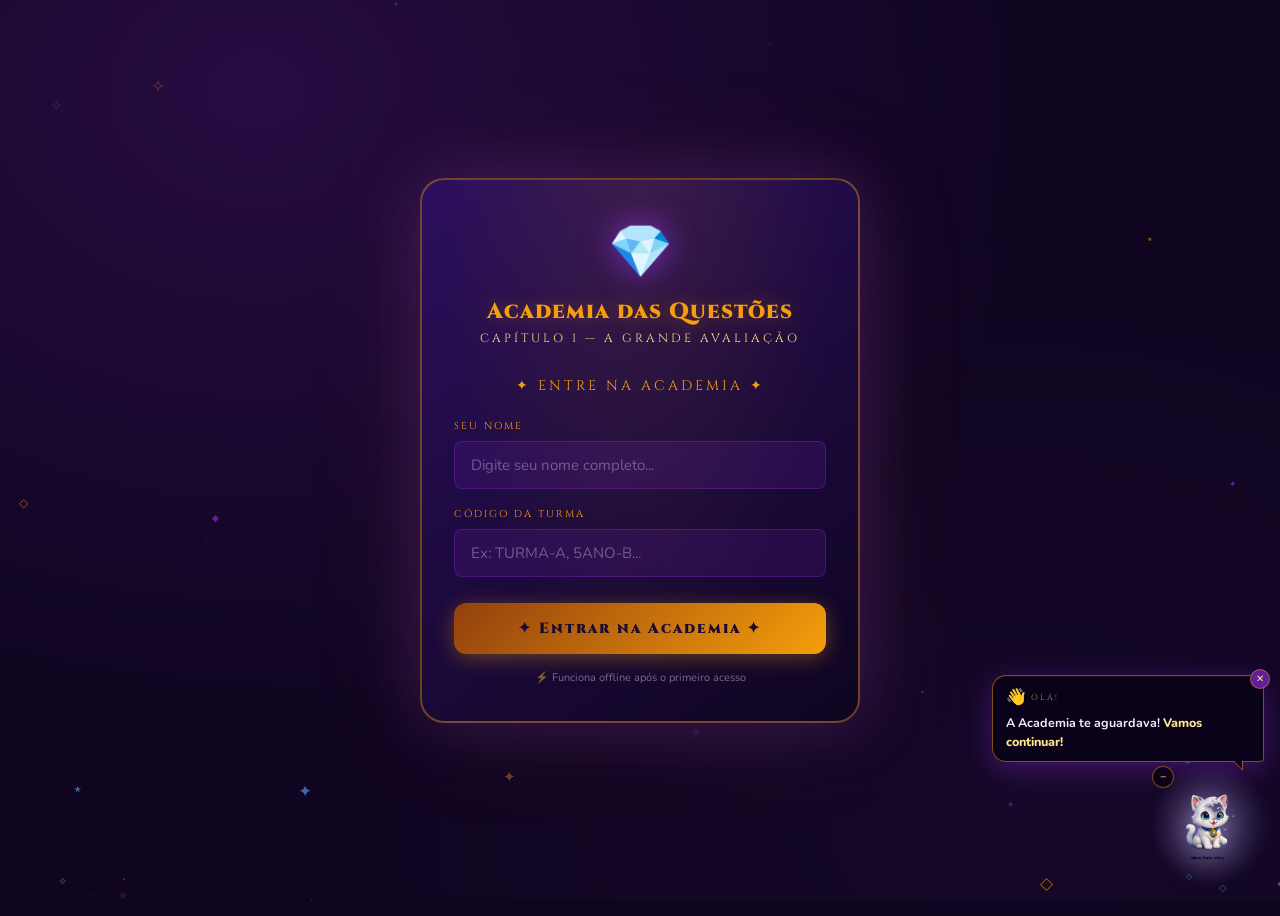
<file: index.html>
<!DOCTYPE html>
<html lang="pt-BR">
<head>
  <meta charset="UTF-8">
  <meta name="viewport" content="width=device-width, initial-scale=1.0, viewport-fit=cover">
  <meta name="theme-color" content="#6b21a8">
  <meta name="description" content="Academia das Questões — Plataforma gamificada de aprendizado">
  <meta name="apple-mobile-web-app-capable" content="yes">
  <meta name="apple-mobile-web-app-status-bar-style" content="black-translucent">
  <meta name="apple-mobile-web-app-title" content="Academia">
  <title>Academia das Questões</title>
  <link rel="manifest" href="/manifest.json">
  <link rel="apple-touch-icon" href="/assets/icons/icon-192.png">
  <link rel="icon" type="image/png" href="/assets/icons/icon-192.png">

  <!-- V2 core styles (unchanged) -->
  <link rel="stylesheet" href="/styles/main.css">
  <link rel="stylesheet" href="/styles/animations.css">
  <!-- V3 evolution styles (unchanged) -->
  <link rel="stylesheet" href="/styles/evolution.css">
  <!-- V3.7.1 Mimo companion -->
  <link rel="stylesheet" href="/styles/mimo-evolution.css">
  <!-- V3.8 Mascot dashboard bar -->
  <link rel="stylesheet" href="/styles/mascot-bar.css">
</head>
<body>

<canvas id="particles-canvas"></canvas>
<canvas id="confetti-canvas"></canvas>

<!-- Loading -->
<div class="loading-screen" id="loading-screen">
  <div class="loading-crystal animate-float">💎</div>
  <div class="loading-title">Academia das Questões</div>
  <div class="loading-bar"><div class="loading-fill"></div></div>
</div>

<!-- Header -->
<header class="app-header" id="app-header" style="display:none;">
  <div class="header-logo">
    Academia das Questões
    <span id="header-name"></span>
  </div>
  <div class="header-xp">
    <span class="xp-icon">⚡</span>
    <span id="header-xp">0</span> XP
  </div>
  <div class="header-rank" id="header-rank"></div>
  <button class="btn-logout" id="btn-logout">Sair</button>
</header>

<!-- ══════ LOGIN ══════ -->
<div id="screen-login" class="screen active">
  <div class="login-box">
    <div class="login-logo">
      <span class="crystal-icon animate-crystal">💎</span>
      <span class="academy-name">Academia das Questões</span>
      <span class="academy-sub">CAPÍTULO 1 — A GRANDE AVALIAÇÃO</span>
    </div>
    <div class="login-title">✦ ENTRE NA ACADEMIA ✦</div>
    <form id="login-form" autocomplete="off">
      <div class="form-group">
        <label for="login-name">SEU NOME</label>
        <input type="text" id="login-name" class="form-input"
          placeholder="Digite seu nome completo..."
          maxlength="60" required autocomplete="name">
      </div>
      <div class="form-group">
        <label for="login-class">CÓDIGO DA TURMA</label>
        <input type="text" id="login-class" class="form-input"
          placeholder="Ex: TURMA-A, 5ANO-B..."
          maxlength="20" required autocomplete="off">
      </div>
      <button type="submit" class="btn-login" id="btn-login">
        ✦ Entrar na Academia ✦
      </button>
      <div class="login-error" id="login-error"></div>
    </form>
    <div class="login-offline">⚡ Funciona offline após o primeiro acesso</div>
  </div>
</div>

<!-- ══════ INDEX ══════ -->
<div id="screen-index" class="screen">
  <div class="student-hero">
    <div class="greeting"      id="student-greeting">Bem-vinda de volta,</div>
    <div class="student-name"  id="student-display-name"></div>
    <div class="student-class" id="student-class"></div>
  </div>

  <div class="progress-panel" style="margin:0 16px 18px;">
    <div class="progress-top">
      <div class="xp-display">
        <div>
          <div class="xp-number" id="xp-number">0</div>
          <div class="xp-label">XP total</div>
        </div>
      </div>
      <div class="rank-badge" id="rank-badge">🌿 Aprendiz</div>
    </div>
    <div class="xp-bar-wrap">
      <div class="xp-bar-track">
        <div class="xp-bar-fill" id="xp-bar-fill" style="width:0%"></div>
      </div>
      <div class="xp-next" id="xp-next"></div>
    </div>
    <div class="badges-row" id="badges-row"></div>
  </div>

  <!-- V3.8: Mascot evolution bar — MascotResolver renders here -->
  <div style="padding:0 16px;">
    <div id="mimo-widget-slot"></div>
  </div>

  <!-- Activities -->
  <div style="padding:0 16px;">
    <div class="index-section-title">SUAS MISSÕES</div>
    <div class="activities-grid" id="activities-grid"></div>
  </div>

  <div style="text-align:center;padding:28px 16px 12px;
    font-family:'Cinzel',serif;font-size:11px;
    color:rgba(245,158,11,.55);letter-spacing:2px;">
    ✦ A Jornada está apenas começando... ✦<br>
    Cada atividade é uma nova missão. Você está pronta?
  </div>
</div>

<!-- ══════ ACTIVITY ══════ -->
<div id="screen-activity" class="screen"></div>

<!-- ══════ CELEBRATION ══════ -->
<div class="celebration-overlay" id="celebration-overlay">
  <div class="celebration-box">
    <span class="celebration-emoji" id="cel-emoji">🏆</span>
    <div class="celebration-title" id="cel-title">Parabéns!</div>
    <div class="celebration-msg"   id="cel-msg"></div>
    <div class="result-badges"     id="cel-badges" style="display:none;"></div>
    <button class="btn-celebration" id="cel-close">✦ Continuar Jornada ✦</button>
  </div>
</div>

<!-- Sync indicator -->
<div class="sync-indicator" id="sync-indicator">
  <div class="sync-dot"></div>
  <span class="sync-text">Salvando...</span>
</div>

<!-- Install prompt -->
<div class="install-prompt" id="install-prompt">
  <p>📲 Instale a <strong>Academia das Questões</strong> no celular!</p>
  <button class="btn-install" id="btn-install">Instalar</button>
  <button class="btn-dismiss" id="btn-dismiss">✕</button>
</div>

<!-- ══════════════ SCRIPTS — load order matters ══════════════ -->
<!-- V2 core (unchanged) -->
<script src="/scripts/data.js"></script>
<script src="/scripts/db.js"></script>
<script src="/scripts/auth.js"></script>
<script src="/scripts/gamification.js"></script>
<script src="/scripts/ui.js"></script>

<!-- V3 evolution system (unchanged, guarded in app.js) -->
<script src="/scripts/evolution_data.js"></script>
<script src="/scripts/evolution_db.js"></script>
<script src="/scripts/evolution_widget.js"></script>

<!-- V3.7.1 Mimo companion -->
<script src="/scripts/mimo-evolution.js"></script>

<!-- V3.8 NEW: XP engine + mascot resolver -->
<script src="/scripts/xp-engine.js"></script>
<script src="/scripts/mascot-resolver.js"></script>

<!-- App controller — LAST -->
<script src="/scripts/app.js"></script>

</body>
</html>
</file>
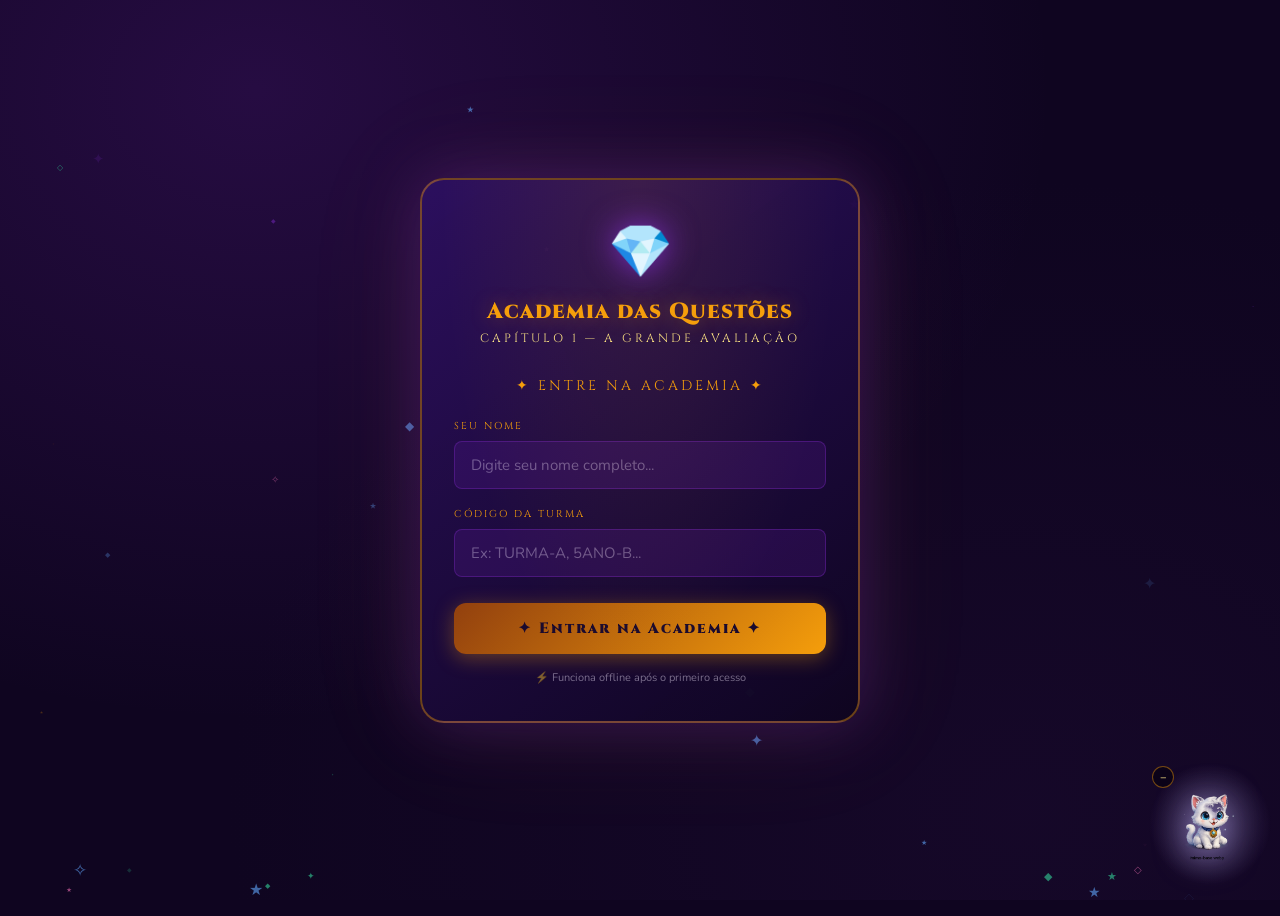
<file: evolution/index.html>
<!DOCTYPE html>
<html lang="pt-BR">
<head>
  <meta charset="UTF-8">
  <meta name="viewport" content="width=device-width, initial-scale=1.0, viewport-fit=cover">
  <meta name="theme-color" content="#6b21a8">
  <title>Árvore Evolutiva — Academia das Questões</title>
  <link rel="manifest" href="/manifest.json">
  <link rel="stylesheet" href="../styles/main.css">
  <link rel="stylesheet" href="../styles/animations.css">
  <link rel="stylesheet" href="../styles/evolution.css">
  <link rel="stylesheet" href="../styles/mimo-evolution.css">
</head>
<body>

<header class="app-header" id="app-header" style="display:none;">
  <div class="header-logo">Academia das Questões<span id="header-name"></span></div>
  <div class="header-xp"><span class="xp-icon">⚡</span><span id="header-xp">0</span> XP</div>
  <div class="header-rank" id="header-rank"></div>
  <button class="btn-logout" id="btn-logout">Sair</button>
</header>

<main class="evo-page">
  <div style="padding-top:16px;">
    <button class="btn-evo-back" onclick="window.location.href='/'">← Voltar</button>
  </div>

  <div class="evo-header">
    <div class="evo-header-top">
      <div class="evo-title-block">
        <div class="evo-eyebrow">✦ ACADEMIA DAS QUESTÕES ✦</div>
        <div class="evo-title">Árvore Evolutiva<br><span id="evo-path-title">do Mimo</span></div>
        <div class="evo-subtitle">Cada escolha define o destino do seu Mimo!</div>
      </div>
      <div class="mimo-avatar-wrap" style="cursor:default;animation:none;pointer-events:none;">
        <div class="mimo-avatar" id="evo-header-avatar" style="
          width:72px;height:72px;background:linear-gradient(135deg,rgba(107,33,168,.6),rgba(45,16,96,.9));
          border:2px solid rgba(245,158,11,.5);border-radius:50%;
          display:flex;align-items:center;justify-content:center;overflow:hidden;
          box-shadow:0 0 20px rgba(245,158,11,.3);">
          <img id="evo-header-img" src="/assets/mascots/mimo-base.webp"
               style="width:68px;height:68px;object-fit:contain;"
               alt="Mimo" onerror="this.style.opacity='.3'">
        </div>
        <div style="font-family:'Cinzel',serif;font-size:10px;color:#fde68a;text-align:center;margin-top:4px;" id="evo-header-name">Mimo</div>
        <div style="font-size:10px;color:#a78bfa;font-weight:700;text-align:center;" id="evo-header-stage">Estágio 0</div>
      </div>
    </div>

    <div class="evo-xp-bar-section">
      <div class="evo-xp-label">
        <span>Progresso de Evolução</span>
        <strong id="evo-xp-pct">0%</strong>
      </div>
      <div class="evo-xp-track"><div class="evo-xp-fill" id="evo-xp-fill" style="width:0%"></div></div>
      <div class="evo-xp-hint" id="evo-xp-hint">Complete atividades para evoluir!</div>
    </div>

    <div class="evo-progress-dots" id="evo-progress-dots"></div>
  </div>

  <div class="how-it-works">
    <div class="hiw-step"><span class="hiw-icon">📖</span><span>Estude</span></div>
    <span class="hiw-sep">›</span>
    <div class="hiw-step"><span class="hiw-icon">✅</span><span>Complete</span></div>
    <span class="hiw-sep">›</span>
    <div class="hiw-step"><span class="hiw-icon">⚡</span><span>Ganhe XP</span></div>
    <span class="hiw-sep">›</span>
    <div class="hiw-step"><span class="hiw-icon">🌟</span><span>Evolua</span></div>
  </div>

  <div id="stages-container"></div>
</main>

<div class="evo-toast" id="evo-toast">
  <span class="evo-toast-icon" id="toast-icon">✨</span>
  <span id="toast-msg">Escolha salva!</span>
</div>

<!-- Scripts -->
<script src="../scripts/data.js"></script>
<script src="../scripts/db.js"></script>
<script src="../scripts/auth.js"></script>
<script src="../scripts/gamification.js"></script>
<script src="../scripts/evolution_data.js"></script>
<script src="../scripts/evolution_db.js"></script>
<script src="../scripts/evolution_widget.js"></script>
<script src="../scripts/mimo-evolution.js"></script>

<script>
// ── Evolution page controller V3.7 ────────────────────────────
let currentEvo = null;
let unlockedStages = [];
let completedChapters = [];

async function initEvoPage() {
  const ok = await Auth.tryAutoLogin();
  if (!ok) { window.location.href = '/'; return; }

  const student = Auth.student;
  document.getElementById('app-header').style.display = 'flex';
  document.getElementById('header-name').textContent  = student.name;
  document.getElementById('header-xp').textContent    = student.total_xp || 0;
  const r = Gamification.getGlobalRank(student.total_xp || 0);
  document.getElementById('header-rank').textContent  = r.icon + ' ' + r.label;

  document.getElementById('btn-logout').addEventListener('click', () => {
    if (confirm('Deseja sair?')) { Auth.logout(); window.location.href = '/'; }
  });

  try {
    [currentEvo, completedChapters] = await Promise.all([
      EvoDB.getOrCreate(student.id),
      EvoDB.getCompletedChapters(student.id),
    ]);
  } catch (e) {
    console.warn('EvoDB:', e);
    currentEvo = { stage:0, xp_total:0, class_path:null, lineage:null, alignment:null, element:null, armor:null, personality:null };
    completedChapters = [];
  }

  unlockedStages = STAGE_LABELS
    .filter(s => { const r = EVOLUTION_UNLOCKS[s.stage]; return !r || completedChapters.some(c => c >= r); })
    .map(s => s.stage);

  renderHeader();
  renderAllStages();

  // V3.7: Mount Mimo on this page
  try {
    MimoEvo.mount();
    MimoEvo.applyEvo(currentEvo);
    setTimeout(() => MimoEvo.showMsg(
      'Esta é a minha <em>Árvore Evolutiva!</em> Faça suas escolhas e me deixe mais poderosa! 💜',
      '🌟', 'MIMO', 7000
    ), 900);
  } catch (e) { console.warn('Mimo on evo page:', e); }
}

function renderHeader() {
  const xp     = currentEvo.xp_total || 0;
  const lvInfo = getEvolutionLevel(xp);
  const mimo   = getMimoDescription(currentEvo);

  // Header avatar
  const imgEl = document.getElementById('evo-header-img');
  if (imgEl) {
    const imgMap = { mamifero:'/assets/mascots/mimo-mammal.webp', reptil:'/assets/mascots/mimo-reptile.webp', ave:'/assets/mascots/mimo-bird.webp' };
    imgEl.src = imgMap[currentEvo.class_path] || '/assets/mascots/mimo-base.webp';
  }
  document.getElementById('evo-header-name').textContent  = mimo.name;
  document.getElementById('evo-header-stage').textContent = `Estágio ${currentEvo.stage}`;

  const pathMap = { mamifero:'Caminho Mamífero 🐾', reptil:'Caminho Réptil 🦎', ave:'Caminho Ave 🦅' };
  document.getElementById('evo-path-title').textContent =
    currentEvo.class_path ? (pathMap[currentEvo.class_path]||'do Mimo') : 'do Mimo';

  document.getElementById('evo-xp-fill').style.width = lvInfo.percentage + '%';
  document.getElementById('evo-xp-pct').textContent  = lvInfo.percentage + '%';
  document.getElementById('evo-xp-hint').textContent =
    `Faltam ${lvInfo.neededXP - lvInfo.currentXP} XP para o nível ${lvInfo.level + 1}!`;

  let dotsHtml = '';
  STAGE_LABELS.forEach((s, idx) => {
    const isDone   = currentEvo.stage > s.stage;
    const isActive = currentEvo.stage === s.stage;
    const cls = isDone ? 'done' : isActive ? 'active' : 'future';
    dotsHtml += `<div class="prog-dot ${cls}" title="${s.name}">${isDone ? '✓' : s.stage}</div>`;
    if (idx < STAGE_LABELS.length-1)
      dotsHtml += `<div class="prog-dot-line ${isDone?'done':''}"></div>`;
  });
  document.getElementById('evo-progress-dots').innerHTML = dotsHtml;
}

function renderAllStages() {
  const c = document.getElementById('stages-container');
  let h   = '';

  // Stage 0
  h += `<div class="stage-section" id="stage-0">
    <div class="stage-header"><div class="stage-badge"><span class="stage-icon">💎</span>
      <div><div class="stage-num">ESTÁGIO 0</div><div class="stage-name">Origem</div></div></div></div>
    <div class="mimo-origin-card">
      <img src="/assets/mascots/mimo-base.webp" style="width:80px;height:80px;object-fit:contain;filter:drop-shadow(0 4px 16px rgba(196,181,253,.6))" alt="Mimo">
      <div class="mimo-origin-text"><h3>Mimo</h3>
        <p>O pequeno gato branco cheio de curiosidade! Todos começam aqui. Estude, complete atividades, ganhe XP e faça escolhas para evoluir o seu Mimo!</p>
      </div></div></div><div class="section-divider">▼</div>`;

  const s1u = unlockedStages.includes(1), s1c = currentEvo.class_path;
  h += stageSection(1,'Classe Evolutiva','🐾','Cap. 2',s1u,s1c,'ESCOLHA SUA CLASSE',
    CLASSES.map(c => ({ id:c.id,emoji:c.emoji,name:c.name,subname:null,tagline:c.tagline,desc:c.description,color:c.color,bg:c.bg,
      onclick:`selectChoice('class_path','${c.id}','${c.name}','${c.emoji}')`, selected:s1c===c.id })));
  h += '<div class="section-divider">▼</div>';

  const s2u = unlockedStages.includes(2) && !!s1c, s2c = currentEvo.lineage;
  const lineageOpts = s1c ? LINEAGES[s1c] : LINEAGES.mamifero;
  h += stageSection(2,'Linhagem','🧬','Cap. 4',s2u,s2c,
    `ESCOLHA SUA LINHAGEM${s1c?' ('+CLASSES.find(x=>x.id===s1c)?.name.toUpperCase()+')':''}`,
    lineageOpts.map(l => ({ id:l.id,emoji:l.emoji,name:l.name,subname:l.subname,tagline:null,desc:l.description,color:l.color,bg:'rgba(107,33,168,.12)',
      onclick:`selectChoice('lineage','${l.id}','${l.subname}','${l.emoji}')`, selected:s2c===l.id })));
  h += '<div class="section-divider">▼</div>';

  const s3u = unlockedStages.includes(3) && !!s2c, s3c = currentEvo.alignment;
  h += stageSection(3,'Alinhamento','🌙','Cap. 6',s3u,s3c,'ESCOLHA SEU ALINHAMENTO',
    ALIGNMENTS.map(a => ({ id:a.id,emoji:a.emoji,name:a.name,subname:null,tagline:null,desc:a.description,color:a.color,bg:a.bg,
      onclick:`selectChoice('alignment','${a.id}','${a.name}','${a.emoji}')`, selected:s3c===a.id })),'two-col');
  h += '<div class="section-divider">▼</div>';

  const s4u = unlockedStages.includes(4) && !!s3c, s4c = currentEvo.element;
  h += stageSection(4,'Elemento','⚡','Cap. 8',s4u,s4c,'ESCOLHA SEU ELEMENTO',
    ELEMENTS.map(e => ({ id:e.id,emoji:e.emoji,name:e.name,subname:null,tagline:null,desc:e.description,color:e.color,bg:e.bg,
      onclick:`selectChoice('element','${e.id}','${e.name}','${e.emoji}')`, selected:s4c===e.id })));
  h += '<div class="section-divider">▼</div>';

  const s5u = unlockedStages.includes(5) && !!s4c, s5c = currentEvo.armor;
  h += stageSection(5,'Armadura','🛡️','Cap. 11',s5u,s5c,'ESCOLHA SUA ARMADURA',
    ARMORS.map(a => ({ id:a.id,emoji:a.emoji,name:a.name,subname:null,tagline:null,desc:a.description,color:a.color,bg:a.bg,
      onclick:`selectChoice('armor','${a.id}','${a.name}','${a.emoji}')`, selected:s5c===a.id })));
  h += '<div class="section-divider">▼</div>';

  const s6u = unlockedStages.includes(6) && !!s5c, s6c = currentEvo.personality;
  h += stageSection(6,'Personalidade e Objeto','❤️','Cap. 15',s6u,s6c,'ESCOLHA SUA PERSONALIDADE!',
    PERSONALITIES.map(p => ({ id:p.id,emoji:p.emoji,name:p.name,subname:null,tagline:null,desc:p.description,color:p.color,bg:p.bg,
      objects:p.objects,objectEmojis:p.objectEmojis,
      onclick:`selectChoice('personality','${p.id}','${p.name}','${p.emoji}')`, selected:s6c===p.id })));
  h += '<div class="section-divider">▼</div>';

  const s7u = unlockedStages.includes(7) && !!s6c;
  h += `<div class="stage-section ${s7u?'':'locked-section'}" id="stage-7">
    <div class="stage-header"><div class="stage-badge"><span class="stage-icon">👑</span>
      <div><div class="stage-num">ESTÁGIO 7</div><div class="stage-name">Evolução Final</div></div></div>
      ${s7u?'<span class="stage-chosen-pill">✓ Forma Final!</span>':'<span class="stage-locked-pill">🔒 Capítulo 20</span>'}
    </div>
    <div class="stage-title-line">EVOLUÇÃO FINAL — SEU MIMO ATINGE SUA FORMA ADULTA!</div>
    <div class="mimo-summary">
      ${s7u ? `<img src="${{mamifero:'/assets/mascots/mimo-mammal.webp',reptil:'/assets/mascots/mimo-reptile.webp',ave:'/assets/mascots/mimo-bird.webp'}[currentEvo.class_path]||'/assets/mascots/mimo-base.webp'}"
        class="big-mimo" style="width:80px;height:80px;object-fit:contain;display:inline-block;" alt="Mimo">
        <h3>${getMimoDescription(currentEvo).name} — Forma Final</h3>
        <p class="mimo-stage-label">LV${currentEvo.evolution_level||0} — ${currentEvo.xp_total||0} XP</p>`
      : `<div class="big-mimo" style="opacity:.28;filter:grayscale(1)">❓</div>
         <h3 style="color:rgba(243,232,255,.35)">Forma Final Bloqueada</h3>
         <p style="font-size:12px;color:rgba(243,232,255,.35)">Complete até o Capítulo 20 para desbloquear!</p>`}
    </div></div>

  <div style="text-align:center;margin-top:28px;padding:18px;
    background:linear-gradient(135deg,rgba(45,16,96,.7),rgba(13,4,28,.9));
    border:1px solid rgba(245,158,11,.22);border-radius:14px;">
    <div style="font-family:'Cinzel',serif;font-size:13px;color:#f59e0b;margin-bottom:7px">✦ TODAS AS ESCOLHAS SÃO ÚNICAS! ✦</div>
    <p style="font-size:12px;color:#f3e8ff;line-height:1.7">Não existe caminho certo ou errado. Escolha o que mais combina com você!</p>
  </div>`;

  c.innerHTML = h;
}

function stageSection(n, name, icon, lockCap, unlocked, chosenId, title, cards, gridClass='') {
  const locked = !unlocked;
  const hasChoice = !!chosenId;
  let h = `<div class="stage-section ${locked?'locked-section':''}" id="stage-${n}">
    <div class="stage-header">
      <div class="stage-badge"><span class="stage-icon">${icon}</span>
        <div><div class="stage-num">ESTÁGIO ${n}</div><div class="stage-name">${name}</div></div></div>
      ${locked?`<span class="stage-locked-pill">🔒 ${lockCap}</span>`:
        hasChoice?`<span class="stage-chosen-pill">✓ ${cards.find(c=>c.id===chosenId)?.name||'Escolhido'}</span>`:''}
    </div>
    <div class="stage-title-line">${title}</div>
    <div class="choice-grid ${gridClass}">`;
  cards.forEach(card => {
    const sel = card.selected;
    h += `<div class="choice-card ${sel?'selected':''}"
      style="border-color:${sel?card.color:'rgba(107,33,168,.35)'};${sel?`background:${card.bg}`:''}"
      onclick="${locked?'':card.onclick}">
      <div class="card-emoji-wrap" style="color:${card.color};border-color:${sel?card.color:'rgba(245,158,11,.28)'};">${card.emoji}</div>
      <div class="card-choice-name" style="color:${card.color}">${card.name}</div>
      ${card.subname?`<div class="card-choice-subname">${card.subname}</div>`:''}
      ${card.tagline?`<div class="card-choice-tagline" style="color:${card.color}">${card.tagline}</div>`:''}
      <div class="card-choice-desc">${card.desc}</div>
      ${card.objects?`<div class="card-objects">${card.objects.map((o,i)=>`<span class="obj-chip">${card.objectEmojis[i]} ${o}</span>`).join('')}</div>`:''}
    </div>`;
  });
  return h + `</div></div>`;
}

async function selectChoice(field, value, name, emoji) {
  const student = Auth.student;
  if (!student) return;
  try {
    const result = await EvoDB.saveChoice(student.id, field, value);
    currentEvo = result.evo;
    if (field === 'class_path') {
      MimoEvo.applyEvo(currentEvo);
      setTimeout(() => {
        MimoEvo.celebrate();
        MimoEvo.showMsg(`Virei um <em>${name}</em>! Obrigada pela escolha! 💜`, emoji, 'EVOLUINDO!', 6000);
      }, 300);
    } else {
      setTimeout(() => MimoEvo.showMsg(`${name} escolhido! <em>Boa escolha!</em> ✨`, emoji, 'ESCOLHA!', 4000), 200);
    }
    renderHeader();
    renderAllStages();
    const fieldToStage = { class_path:2, lineage:3, alignment:4, element:5, armor:6, personality:7 };
    const next = fieldToStage[field];
    if (next) setTimeout(() => document.getElementById('stage-'+next)?.scrollIntoView({behavior:'smooth',block:'start'}), 350);
    showToast(emoji, `${name} escolhido! ✨`);
  } catch (e) { console.warn('selectChoice:', e); }
}

function showToast(icon, msg) {
  const t = document.getElementById('evo-toast');
  document.getElementById('toast-icon').textContent = icon;
  document.getElementById('toast-msg').textContent  = msg;
  t.classList.add('show');
  setTimeout(() => t.classList.remove('show'), 2800);
}

document.addEventListener('DOMContentLoaded', initEvoPage);
</script>
</body>
</html>
</file>
<file: styles/main.css>
/* ═══════════════════════════════════════════════════════════
   Academia das Questões V2 — Main Styles
   ═══════════════════════════════════════════════════════════ */

@import url('https://fonts.googleapis.com/css2?family=Cinzel:wght@400;600;700;900&family=Nunito:wght@400;600;700;800;900&display=swap');

/* ── Variables ── */
:root {
  --purple-dark:   #1a0a2e;
  --purple-mid:    #2d1060;
  --purple-accent: #6b21a8;
  --purple-light:  #9333ea;
  --purple-glow:   rgba(147,51,234,0.4);
  --gold:          #f59e0b;
  --gold-light:    #fcd34d;
  --gold-dark:     #92400e;
  --gold-glow:     rgba(245,158,11,0.35);
  --crystal-blue:  #60a5fa;
  --crystal-green: #34d399;
  --crystal-pink:  #f472b6;
  --text-light:    #f3e8ff;
  --text-gold:     #fde68a;
  --bg-dark:       #0f0520;
  --correct:       #16a34a;
  --wrong:         #dc2626;
  --xp-color:      #a78bfa;
  --card-bg:       rgba(45,16,96,0.85);
  --glass:         rgba(255,255,255,0.04);
  --border-gold:   1px solid rgba(245,158,11,0.35);
  --border-purple: 1px solid rgba(107,33,168,0.45);
  --radius-sm:     8px;
  --radius-md:     12px;
  --radius-lg:     16px;
  --shadow-gold:   0 0 24px rgba(245,158,11,0.25);
  --shadow-purple: 0 0 24px rgba(107,33,168,0.3);
  --font-display:  'Cinzel', serif;
  --font-body:     'Nunito', sans-serif;
}

/* ── Reset ── */
*, *::before, *::after { box-sizing: border-box; margin: 0; padding: 0; }
html { scroll-behavior: smooth; -webkit-tap-highlight-color: transparent; }
body {
  font-family: var(--font-body);
  background: var(--bg-dark);
  color: var(--text-light);
  min-height: 100vh;
  overflow-x: hidden;
  background-image:
    radial-gradient(ellipse at 20% 10%, rgba(107,33,168,0.25) 0%, transparent 55%),
    radial-gradient(ellipse at 80% 90%, rgba(26,10,46,0.6) 0%, transparent 55%),
    radial-gradient(ellipse at 50% 50%, rgba(15,5,32,1) 0%, transparent 100%);
}
button { cursor: pointer; font-family: var(--font-body); }
input, textarea { font-family: var(--font-body); }
::-webkit-scrollbar { width: 5px; }
::-webkit-scrollbar-track { background: var(--bg-dark); }
::-webkit-scrollbar-thumb { background: var(--purple-accent); border-radius: 3px; }

/* ── Screen System ── */
.screen { display: none; }
.screen.active { display: block; }

/* ═══════════════════════════════════════════════════════════
   PARTICLES CANVAS
   ═══════════════════════════════════════════════════════════ */
#particles-canvas {
  position: fixed; inset: 0; pointer-events: none;
  z-index: 0; opacity: 0.6;
}

/* ═══════════════════════════════════════════════════════════
   LOGIN SCREEN
   ═══════════════════════════════════════════════════════════ */
#screen-login {
  min-height: 100vh;
  display: flex; align-items: center; justify-content: center;
  padding: 20px;
  position: relative; z-index: 1;
}

.login-box {
  width: 100%; max-width: 440px;
  background: linear-gradient(145deg, rgba(45,16,96,0.95), rgba(15,5,32,0.98));
  border: 2px solid rgba(245,158,11,0.4);
  border-radius: 24px;
  padding: 36px 32px;
  box-shadow: 0 0 60px rgba(107,33,168,0.35), 0 0 120px rgba(245,158,11,0.1);
  position: relative; overflow: hidden;
}
.login-box::before {
  content: '';
  position: absolute; inset: 0;
  background: radial-gradient(ellipse at 50% 0%, rgba(245,158,11,0.1), transparent 65%);
  pointer-events: none;
}

.login-logo {
  text-align: center; margin-bottom: 28px;
}
.login-logo .crystal-icon {
  font-size: 52px;
  display: block;
  filter: drop-shadow(0 0 16px rgba(147,51,234,0.8));
  animation: float 3s ease-in-out infinite;
}
.login-logo .academy-name {
  font-family: var(--font-display);
  font-size: 22px; font-weight: 900;
  color: var(--gold);
  text-shadow: 0 0 20px var(--gold-glow);
  display: block; margin-top: 10px;
  letter-spacing: 1px;
}
.login-logo .academy-sub {
  font-size: 12px; color: var(--text-gold);
  letter-spacing: 3px; margin-top: 4px;
  font-family: var(--font-display);
}

.login-title {
  font-family: var(--font-display);
  font-size: 14px; color: var(--gold);
  text-align: center; letter-spacing: 3px;
  margin-bottom: 24px;
}

.form-group {
  margin-bottom: 18px;
}
.form-group label {
  display: block;
  font-family: var(--font-display);
  font-size: 10px; letter-spacing: 2px;
  color: var(--gold); margin-bottom: 8px;
}
.form-input {
  width: 100%;
  background: rgba(107,33,168,0.2);
  border: 1px solid rgba(107,33,168,0.5);
  border-radius: var(--radius-sm);
  padding: 13px 16px;
  color: var(--text-light);
  font-size: 15px;
  outline: none;
  transition: border-color 0.2s, box-shadow 0.2s;
}
.form-input:focus {
  border-color: var(--gold);
  box-shadow: 0 0 0 3px rgba(245,158,11,0.15);
}
.form-input::placeholder { color: rgba(243,232,255,0.35); }

.btn-login {
  width: 100%;
  padding: 15px;
  background: linear-gradient(135deg, var(--gold-dark), var(--gold));
  color: var(--purple-dark);
  font-weight: 900; font-size: 15px;
  font-family: var(--font-display);
  border: none; border-radius: var(--radius-md);
  letter-spacing: 2px;
  box-shadow: 0 4px 20px rgba(245,158,11,0.35);
  transition: transform 0.2s, box-shadow 0.2s;
  margin-top: 8px;
}
.btn-login:hover { transform: translateY(-2px); box-shadow: 0 8px 28px rgba(245,158,11,0.5); }
.btn-login:active { transform: translateY(0); }

.login-error {
  background: rgba(220,38,38,0.15);
  border: 1px solid rgba(220,38,38,0.4);
  border-radius: var(--radius-sm);
  padding: 10px 14px;
  font-size: 13px; color: #fca5a5;
  margin-top: 12px;
  display: none;
}
.login-error.show { display: block; }

.login-offline {
  text-align: center; margin-top: 16px;
  font-size: 11px; color: rgba(243,232,255,0.45);
}

/* ═══════════════════════════════════════════════════════════
   HEADER (top bar when logged in)
   ═══════════════════════════════════════════════════════════ */
.app-header {
  position: sticky; top: 0; z-index: 100;
  background: linear-gradient(180deg, rgba(15,5,32,0.98), rgba(26,10,46,0.95));
  border-bottom: 1px solid rgba(245,158,11,0.2);
  padding: 10px 16px;
  display: flex; align-items: center; gap: 12px;
  backdrop-filter: blur(12px);
  -webkit-backdrop-filter: blur(12px);
}
.header-logo {
  font-family: var(--font-display);
  font-size: 14px; font-weight: 700;
  color: var(--gold); flex: 1;
  white-space: nowrap; overflow: hidden; text-overflow: ellipsis;
}
.header-logo span { color: var(--text-gold); font-size: 11px; font-weight: 400; display: block; }
.header-xp {
  display: flex; align-items: center; gap: 5px;
  background: rgba(107,33,168,0.35);
  border: var(--border-purple);
  border-radius: 20px; padding: 5px 12px;
  font-size: 12px; font-weight: 800;
  color: var(--xp-color); white-space: nowrap;
}
.header-xp .xp-icon { font-size: 14px; }
.header-rank {
  font-family: var(--font-display);
  font-size: 10px; color: var(--gold);
  white-space: nowrap;
  display: none;
}
@media(min-width: 480px){ .header-rank { display: block; } }
.btn-logout {
  background: rgba(220,38,38,0.15);
  border: 1px solid rgba(220,38,38,0.35);
  border-radius: var(--radius-sm);
  padding: 6px 10px;
  color: #fca5a5; font-size: 11px;
  font-weight: 700;
  transition: background 0.2s;
  white-space: nowrap;
}
.btn-logout:hover { background: rgba(220,38,38,0.3); }

/* ═══════════════════════════════════════════════════════════
   INDEX SCREEN
   ═══════════════════════════════════════════════════════════ */
#screen-index {
  max-width: 980px; margin: 0 auto;
  padding: 0 16px 32px; position: relative; z-index: 1;
}

.student-hero {
  text-align: center; padding: 28px 16px 20px;
}
.student-hero .greeting {
  font-family: var(--font-display);
  font-size: 12px; letter-spacing: 4px;
  color: var(--text-gold); margin-bottom: 6px;
}
.student-hero .student-name {
  font-family: var(--font-display);
  font-size: clamp(22px,5vw,34px); font-weight: 900;
  color: var(--gold);
  text-shadow: 0 0 24px var(--gold-glow);
  line-height: 1.2;
}
.student-hero .student-class {
  font-size: 12px; color: var(--crystal-blue);
  margin-top: 4px; letter-spacing: 2px;
}

/* XP / Rank / Progress bar panel */
.progress-panel {
  background: linear-gradient(135deg, rgba(45,16,96,0.9), rgba(15,5,32,0.95));
  border: 2px solid rgba(245,158,11,0.3);
  border-radius: var(--radius-lg);
  padding: 18px 20px;
  margin: 0 0 20px;
  position: relative; overflow: hidden;
}
.progress-panel::before {
  content: '';
  position: absolute; inset: 0;
  background: radial-gradient(ellipse at 0% 0%, rgba(245,158,11,0.08), transparent 60%);
  pointer-events: none;
}
.progress-top {
  display: flex; align-items: center; justify-content: space-between;
  gap: 12px; flex-wrap: wrap; margin-bottom: 14px;
}
.xp-display {
  display: flex; align-items: center; gap: 8px;
}
.xp-number {
  font-family: var(--font-display);
  font-size: 28px; font-weight: 900;
  color: var(--xp-color);
  text-shadow: 0 0 16px rgba(167,139,250,0.5);
}
.xp-label { font-size: 11px; color: rgba(243,232,255,0.6); }
.rank-badge {
  background: linear-gradient(135deg, var(--gold-dark), var(--gold));
  color: var(--purple-dark);
  font-family: var(--font-display);
  font-size: 11px; font-weight: 700;
  padding: 6px 14px; border-radius: 20px;
  letter-spacing: 1px;
  box-shadow: 0 2px 10px rgba(245,158,11,0.3);
}

.xp-bar-wrap {
  display: flex; align-items: center; gap: 10px;
}
.xp-bar-track {
  flex: 1; height: 8px;
  background: rgba(107,33,168,0.3);
  border-radius: 4px; overflow: hidden;
  border: 1px solid rgba(107,33,168,0.4);
}
.xp-bar-fill {
  height: 100%;
  background: linear-gradient(90deg, var(--purple-accent), var(--crystal-pink));
  border-radius: 4px;
  transition: width 0.8s cubic-bezier(0.34,1.56,0.64,1);
  position: relative; overflow: hidden;
}
.xp-bar-fill::after {
  content: '';
  position: absolute; inset: 0;
  background: linear-gradient(90deg, transparent, rgba(255,255,255,0.3), transparent);
  animation: shimmer 2s infinite;
}
.xp-next { font-size: 11px; color: var(--text-gold); white-space: nowrap; }

/* Badges row */
.badges-row {
  display: flex; gap: 8px; flex-wrap: wrap; margin-top: 14px;
}
.badge-chip {
  display: flex; align-items: center; gap: 5px;
  background: rgba(107,33,168,0.3);
  border: var(--border-purple);
  border-radius: 20px; padding: 4px 10px;
  font-size: 11px; color: var(--text-gold);
  transition: transform 0.2s;
}
.badge-chip:hover { transform: scale(1.05); }
.badge-chip .badge-icon { font-size: 14px; }

/* Activities grid */
.index-section-title {
  font-family: var(--font-display);
  font-size: 11px; letter-spacing: 4px;
  color: var(--gold); margin-bottom: 14px;
  display: flex; align-items: center; gap: 10px;
}
.index-section-title::after {
  content: '';
  flex: 1; height: 1px;
  background: linear-gradient(90deg, rgba(245,158,11,0.35), transparent);
}

.activities-grid {
  display: grid;
  grid-template-columns: repeat(auto-fill, minmax(280px, 1fr));
  gap: 14px;
}

.activity-card {
  background: linear-gradient(145deg, rgba(45,16,96,0.9), rgba(15,5,32,0.95));
  border: 2px solid rgba(245,158,11,0.25);
  border-radius: var(--radius-lg);
  overflow: hidden; cursor: pointer;
  transition: transform 0.22s cubic-bezier(0.34,1.56,0.64,1),
              border-color 0.2s, box-shadow 0.2s;
  position: relative;
}
.activity-card::before {
  content: '';
  position: absolute; inset: 0;
  background: linear-gradient(135deg, transparent, rgba(245,158,11,0.04));
  opacity: 0; transition: opacity 0.2s;
}
.activity-card:hover {
  transform: translateY(-5px) scale(1.01);
  border-color: var(--gold);
  box-shadow: 0 12px 32px rgba(245,158,11,0.2), 0 0 0 1px rgba(245,158,11,0.1);
}
.activity-card:hover::before { opacity: 1; }
.activity-card.done { border-color: rgba(52,211,153,0.5); }
.activity-card.done:hover { border-color: var(--crystal-green); box-shadow: 0 12px 32px rgba(52,211,153,0.2); }
.activity-card.in-progress { border-color: rgba(96,165,250,0.4); }
.activity-card.locked { opacity: 0.5; cursor: not-allowed; }
.activity-card.locked:hover { transform: none; box-shadow: none; }

.card-header {
  background: linear-gradient(135deg, rgba(45,16,96,0.95), rgba(26,10,46,0.98));
  padding: 12px 14px;
  display: flex; align-items: center; gap: 10px;
  border-bottom: 1px solid rgba(245,158,11,0.2);
}
.card-num {
  width: 34px; height: 34px;
  background: linear-gradient(135deg, var(--gold-dark), var(--gold));
  color: var(--purple-dark); border-radius: 50%;
  display: flex; align-items: center; justify-content: center;
  font-weight: 900; font-family: var(--font-display);
  font-size: 14px; flex-shrink: 0;
  box-shadow: 0 2px 8px rgba(245,158,11,0.3);
}
.card-title { font-family: var(--font-display); font-weight: 700; font-size: 13px; color: var(--gold); }
.card-subtitle { font-size: 11px; color: var(--text-light); opacity: .75; margin-top: 1px; }

.card-body { padding: 12px 14px; }
.card-topic { font-size: 11px; color: var(--text-gold); margin-bottom: 9px; }

.card-status {
  display: inline-flex; align-items: center; gap: 5px;
  font-size: 11px; padding: 3px 9px;
  border-radius: 20px; font-weight: 700; margin-bottom: 8px;
}
.status-notstarted { background: rgba(107,33,168,0.3); color: #c4b5fd; border: var(--border-purple); }
.status-inprogress { background: rgba(96,165,250,0.15); color: var(--crystal-blue); border: 1px solid rgba(96,165,250,0.4); }
.status-done { background: rgba(52,211,153,0.15); color: var(--crystal-green); border: 1px solid rgba(52,211,153,0.4); }

.card-score-row {
  display: flex; align-items: center; justify-content: space-between;
  margin-bottom: 8px;
}
.card-score-val { font-size: 13px; font-weight: 800; color: var(--text-gold); }
.card-xp-badge {
  font-size: 11px; font-weight: 700;
  color: var(--xp-color);
  background: rgba(107,33,168,0.3);
  border: var(--border-purple);
  border-radius: 12px; padding: 2px 8px;
}

.card-progress-bar {
  width: 100%; height: 5px;
  background: rgba(107,33,168,0.25);
  border-radius: 3px; overflow: hidden; margin-bottom: 10px;
}
.card-progress-fill {
  height: 100%;
  background: linear-gradient(90deg, var(--crystal-green), var(--crystal-blue));
  border-radius: 3px;
  transition: width 0.6s ease;
}

.btn-start {
  display: block; width: 100%;
  padding: 9px 0;
  background: linear-gradient(135deg, rgba(107,33,168,0.6), rgba(45,16,96,0.8));
  border: var(--border-gold);
  color: var(--gold); font-weight: 800;
  font-size: 12px; border-radius: var(--radius-sm);
  font-family: var(--font-display); letter-spacing: 1px;
  transition: all 0.18s;
}
.btn-start:hover { background: linear-gradient(135deg, var(--gold-dark), var(--gold)); color: var(--purple-dark); }
.btn-start.done { background: linear-gradient(135deg, rgba(22,163,74,0.3), rgba(16,85,58,0.4)); border-color: rgba(52,211,153,0.5); color: var(--crystal-green); }

/* ═══════════════════════════════════════════════════════════
   ACTIVITY SCREEN
   ═══════════════════════════════════════════════════════════ */
#screen-activity {
  max-width: 920px; margin: 0 auto;
  padding: 0 14px 32px; position: relative; z-index: 1;
}

.act-header {
  background: linear-gradient(135deg, var(--purple-dark), var(--purple-mid));
  border: 2px solid var(--gold);
  border-radius: var(--radius-lg);
  padding: 18px 20px; margin: 16px 0 18px;
  text-align: center; position: relative; overflow: hidden;
}
.act-header::before {
  content: '';
  position: absolute; inset: 0;
  background: radial-gradient(ellipse at 50% 0%, rgba(245,158,11,0.12), transparent 60%);
  pointer-events: none;
}
.act-label { font-family: var(--font-display); font-size: 9px; letter-spacing: 4px; color: var(--gold); margin-bottom: 4px; }
.act-header h2 { font-family: var(--font-display); font-size: clamp(20px,5vw,32px); font-weight: 900; color: var(--gold); text-shadow: 0 0 20px var(--gold-glow); line-height: 1.1; }
.act-subtitle { font-family: var(--font-display); font-size: 12px; color: var(--text-gold); margin-top: 5px; letter-spacing: 2px; }
.act-chapter { font-size: 11px; color: rgba(253,230,138,.6); margin-top: 3px; }
.act-medal { position: absolute; top: 12px; right: 14px; background: rgba(245,158,11,.12); border: var(--border-gold); border-radius: var(--radius-sm); padding: 6px 11px; text-align: center; }
.act-medal .medal-label { font-size: 8px; color: var(--gold); letter-spacing: 1px; font-family: var(--font-display); line-height: 1.3; }
.act-medal .medal-icon { font-size: 18px; }
@media(max-width:400px){ .act-medal { display: none; } }

.heroine-bar { display: flex; gap: 12px; margin-bottom: 16px; flex-wrap: wrap; }
.heroine-field { flex: 1; min-width: 170px; background: rgba(45,16,96,.55); border: var(--border-gold); border-radius: var(--radius-sm); padding: 9px 12px; }
.heroine-field label { display: block; font-size: 9px; color: var(--gold); letter-spacing: 2px; font-family: var(--font-display); margin-bottom: 4px; }
.heroine-field input { width: 100%; background: transparent; border: none; border-bottom: 1px solid rgba(245,158,11,.4); color: var(--text-light); font-size: 13px; padding: 2px 0; outline: none; }

.info-row { display: grid; grid-template-columns: 1fr 1fr 1fr; gap: 11px; margin-bottom: 16px; }
@media(max-width:600px){ .info-row { grid-template-columns: 1fr; } }
.info-box { background: rgba(45,16,96,.65); border: var(--border-gold); border-radius: var(--radius-md); padding: 12px; }
.info-box h4 { font-family: var(--font-display); font-size: 10px; color: var(--gold); letter-spacing: 2px; margin-bottom: 6px; border-bottom: 1px solid rgba(245,158,11,.22); padding-bottom: 5px; }
.info-box ul { list-style: none; }
.info-box ul li { font-size: 12px; color: var(--text-light); padding: 2px 0; display: flex; align-items: flex-start; gap: 5px; line-height: 1.4; }
.info-box ul li::before { content: '✦'; color: var(--gold); font-size: 9px; margin-top: 3px; flex-shrink: 0; }
.ranking-table { width: 100%; border-collapse: collapse; font-size: 11px; }
.ranking-table th { color: var(--gold); font-family: var(--font-display); font-size: 9px; letter-spacing: 1px; padding: 3px 4px; text-align: left; border-bottom: 1px solid rgba(245,158,11,.22); }
.ranking-table td { padding: 3px 4px; color: var(--text-light); }
.ranking-table tr:nth-child(even) td { background: rgba(107,33,168,.15); }
.remember-box { background: linear-gradient(135deg, rgba(107,33,168,.5), rgba(45,16,96,.75)); border: 1px solid rgba(147,51,234,.4); border-radius: var(--radius-md); padding: 12px; }
.remember-box h4 { font-family: var(--font-display); font-size: 10px; color: var(--crystal-pink); margin-bottom: 6px; }
.remember-box p { font-size: 12px; line-height: 1.6; color: var(--text-light); }
.highlight { color: var(--gold); font-weight: 700; }

/* Questions */
.questions-grid { display: grid; grid-template-columns: 1fr 1fr; gap: 12px; margin-bottom: 20px; }
@media(max-width:580px){ .questions-grid { grid-template-columns: 1fr; } .q-full { grid-column: 1; } }
.q-full { grid-column: 1 / -1; }
.question-card { background: linear-gradient(145deg, rgba(26,10,46,.9), rgba(45,16,96,.75)); border: var(--border-purple); border-radius: var(--radius-md); padding: 13px; transition: border-color 0.2s; }
.question-card:hover { border-color: rgba(245,158,11,.4); }
.q-section { font-size: 10px; color: var(--crystal-blue); margin-bottom: 5px; letter-spacing: 1px; }
.q-number { display: inline-flex; align-items: center; justify-content: center; width: 23px; height: 23px; background: var(--gold); color: var(--purple-dark); border-radius: 50%; font-weight: 900; font-size: 11px; margin-bottom: 6px; font-family: var(--font-display); }
.q-text { font-size: 13px; line-height: 1.5; color: var(--text-light); margin-bottom: 8px; }
.q-excerpt { background: rgba(107,33,168,.28); border-left: 3px solid var(--gold); padding: 7px 10px; margin: 7px 0; font-style: italic; font-size: 12px; border-radius: 0 7px 7px 0; line-height: 1.5; }
.sequence-box { background: rgba(107,33,168,.25); border: var(--border-gold); border-radius: 7px; padding: 6px 11px; font-family: var(--font-display); font-size: 13px; color: var(--gold); margin: 6px 0; text-align: center; letter-spacing: 2px; }
.options { display: flex; flex-direction: column; gap: 5px; }
.option { display: flex; align-items: center; gap: 7px; padding: 7px 10px; background: rgba(107,33,168,.15); border: var(--border-purple); border-radius: 7px; cursor: pointer; transition: all 0.13s; font-size: 12px; line-height: 1.4; user-select: none; }
.option:hover { background: rgba(107,33,168,.35); border-color: var(--gold); }
.option.selected { background: rgba(107,33,168,.45); border-color: var(--gold); color: var(--gold); }
.option.correct { background: rgba(22,163,74,.2); border-color: var(--correct); color: #86efac; pointer-events: none; }
.option.wrong { background: rgba(220,38,38,.2); border-color: var(--wrong); color: #fca5a5; pointer-events: none; }
.option-letter { width: 20px; height: 20px; background: rgba(245,158,11,.15); border: 1px solid rgba(245,158,11,.4); border-radius: 50%; display: flex; align-items: center; justify-content: center; font-weight: 800; font-size: 10px; color: var(--gold); flex-shrink: 0; font-family: var(--font-display); }
.option.correct .option-letter { background: rgba(22,163,74,.3); border-color: var(--correct); color: #86efac; }
.option.wrong .option-letter { background: rgba(220,38,38,.3); border-color: var(--wrong); color: #fca5a5; }

/* TF */
.tf-options { display: flex; flex-direction: column; gap: 8px; }
.tf-item { font-size: 12px; }
.tf-text { margin-bottom: 4px; line-height: 1.4; }
.tf-buttons { display: flex; gap: 6px; }
.tf-btn { padding: 4px 13px; border-radius: 6px; border: var(--border-purple); background: rgba(107,33,168,.15); cursor: pointer; font-size: 12px; color: var(--text-light); transition: all 0.13s; font-weight: 700; }
.tf-btn:hover { border-color: var(--gold); }
.tf-btn.selected { background: rgba(107,33,168,.45); border-color: var(--gold); color: var(--gold); }
.tf-btn.correct { background: rgba(22,163,74,.25); border-color: var(--correct); color: #86efac; pointer-events: none; }
.tf-btn.wrong { background: rgba(220,38,38,.25); border-color: var(--wrong); color: #fca5a5; pointer-events: none; }

/* Result */
.result-panel { background: linear-gradient(135deg, rgba(45,16,96,.95), rgba(15,5,32,.98)); border: 2px solid var(--gold); border-radius: var(--radius-lg); padding: 26px; text-align: center; margin-bottom: 20px; display: none; }
.result-panel.show { display: block; }
.result-title { font-family: var(--font-display); font-size: 18px; color: var(--gold); margin-bottom: 6px; }
.result-score { font-family: var(--font-display); font-size: 42px; font-weight: 900; color: var(--gold); text-shadow: 0 0 24px var(--gold-glow); margin: 6px 0; }
.result-rank { font-family: var(--font-display); font-size: 17px; color: var(--crystal-green); margin: 6px 0; }
.result-xp { font-size: 16px; color: var(--xp-color); font-weight: 800; margin: 8px 0; }
.result-msg { font-size: 13px; color: var(--text-light); margin-top: 8px; line-height: 1.6; }
.result-badges { display: flex; gap: 8px; justify-content: center; flex-wrap: wrap; margin-top: 12px; }
.result-badge-chip { background: linear-gradient(135deg, rgba(245,158,11,.2), rgba(107,33,168,.3)); border: var(--border-gold); border-radius: 20px; padding: 5px 12px; font-size: 13px; animation: popIn 0.4s cubic-bezier(0.34,1.56,0.64,1); }

/* Action bar */
.action-bar { display: flex; gap: 10px; justify-content: center; flex-wrap: wrap; margin-bottom: 20px; }
.btn-finish { background: linear-gradient(135deg, var(--gold-dark), var(--gold)); color: var(--purple-dark); font-weight: 900; font-size: 14px; padding: 13px 32px; border: none; border-radius: var(--radius-md); font-family: var(--font-display); letter-spacing: 1px; transition: transform 0.18s, box-shadow 0.18s; box-shadow: 0 4px 14px var(--gold-glow); }
.btn-finish:hover { transform: translateY(-2px); box-shadow: 0 7px 22px rgba(245,158,11,.45); }
.btn-back { background: transparent; color: var(--text-gold); font-weight: 700; font-size: 13px; padding: 13px 24px; border: 2px solid rgba(245,158,11,.4); border-radius: var(--radius-md); font-family: var(--font-display); letter-spacing: 1px; transition: all 0.18s; }
.btn-back:hover { border-color: var(--gold); color: var(--gold); }
.btn-redo { background: rgba(107,33,168,.3); color: var(--crystal-blue); font-weight: 700; font-size: 13px; padding: 13px 20px; border: 1px solid rgba(96,165,250,.4); border-radius: var(--radius-md); font-family: var(--font-display); transition: all 0.18s; }
.btn-redo:hover { border-color: var(--crystal-blue); }

/* Extra challenge */
.extra-challenge { background: linear-gradient(135deg, rgba(26,10,46,.8), rgba(45,16,96,.55)); border: 2px solid var(--gold); border-radius: var(--radius-md); padding: 14px; margin-bottom: 16px; }
.extra-challenge h4 { font-family: var(--font-display); font-size: 12px; color: var(--gold); margin-bottom: 6px; }
.extra-challenge p { font-size: 12px; color: var(--text-light); line-height: 1.6; }
.extra-textarea { width: 100%; min-height: 68px; background: rgba(107,33,168,.15); border: var(--border-purple); border-radius: 7px; color: var(--text-light); padding: 9px; font-family: var(--font-body); font-size: 12px; resize: vertical; margin-top: 7px; outline: none; }
.extra-textarea:focus { border-color: var(--gold); }
.academy-message { background: linear-gradient(135deg, rgba(107,33,168,.4), rgba(26,10,46,.8)); border: var(--border-purple); border-radius: var(--radius-md); padding: 13px; margin-bottom: 16px; display: flex; gap: 11px; align-items: center; }
.academy-message .gem { font-size: 24px; flex-shrink: 0; }
.academy-message p { font-size: 12px; color: var(--text-light); line-height: 1.6; }
.act-footer { background: linear-gradient(135deg, var(--purple-dark), var(--purple-mid)); border: var(--border-gold); border-radius: 9px; padding: 12px; text-align: center; font-family: var(--font-display); font-size: 11px; color: var(--gold); letter-spacing: 1px; margin-bottom: 16px; }

/* ═══════════════════════════════════════════════════════════
   SYNC INDICATOR
   ═══════════════════════════════════════════════════════════ */
.sync-indicator {
  position: fixed; bottom: 16px; right: 16px;
  z-index: 200;
  background: rgba(26,10,46,0.95);
  border: 1px solid rgba(107,33,168,0.5);
  border-radius: 20px;
  padding: 7px 14px;
  font-size: 11px; font-weight: 700;
  display: flex; align-items: center; gap: 6px;
  opacity: 0; transition: opacity 0.3s;
  pointer-events: none;
}
.sync-indicator.show { opacity: 1; }
.sync-indicator.online { color: var(--crystal-green); border-color: rgba(52,211,153,0.4); }
.sync-indicator.offline { color: #fca5a5; border-color: rgba(220,38,38,0.4); }
.sync-indicator.syncing { color: var(--crystal-blue); border-color: rgba(96,165,250,0.4); }
.sync-dot { width: 7px; height: 7px; border-radius: 50%; flex-shrink: 0; }
.sync-indicator.online .sync-dot { background: var(--crystal-green); }
.sync-indicator.offline .sync-dot { background: #fca5a5; }
.sync-indicator.syncing .sync-dot { background: var(--crystal-blue); animation: pulse 1s infinite; }

/* ═══════════════════════════════════════════════════════════
   INSTALL PROMPT
   ═══════════════════════════════════════════════════════════ */
.install-prompt {
  position: fixed; bottom: 56px; left: 50%;
  transform: translateX(-50%);
  z-index: 200;
  background: linear-gradient(135deg, rgba(45,16,96,0.98), rgba(15,5,32,0.99));
  border: 2px solid var(--gold);
  border-radius: var(--radius-lg);
  padding: 16px 20px;
  width: min(90vw, 380px);
  box-shadow: 0 8px 32px rgba(107,33,168,0.5);
  display: none;
}
.install-prompt.show { display: flex; align-items: center; gap: 14px; }
.install-prompt p { font-size: 13px; line-height: 1.5; flex: 1; }
.install-prompt p strong { color: var(--gold); }
.btn-install { background: linear-gradient(135deg, var(--gold-dark), var(--gold)); color: var(--purple-dark); font-weight: 800; font-size: 12px; padding: 9px 16px; border: none; border-radius: 8px; font-family: var(--font-display); white-space: nowrap; }
.btn-dismiss { background: none; border: none; color: rgba(243,232,255,0.5); font-size: 20px; padding: 4px; line-height: 1; }

/* ═══════════════════════════════════════════════════════════
   CONFETTI / OVERLAY
   ═══════════════════════════════════════════════════════════ */
#confetti-canvas {
  position: fixed; inset: 0; pointer-events: none;
  z-index: 999;
}
.celebration-overlay {
  position: fixed; inset: 0; z-index: 998;
  background: rgba(15,5,32,0.7);
  display: flex; align-items: center; justify-content: center;
  opacity: 0; pointer-events: none;
  transition: opacity 0.3s;
}
.celebration-overlay.show { opacity: 1; pointer-events: auto; }
.celebration-box {
  background: linear-gradient(135deg, rgba(45,16,96,0.98), rgba(15,5,32,0.99));
  border: 3px solid var(--gold);
  border-radius: 24px;
  padding: 36px 32px;
  text-align: center;
  max-width: 400px; width: 90%;
  animation: popIn 0.5s cubic-bezier(0.34,1.56,0.64,1);
  box-shadow: 0 0 60px rgba(245,158,11,0.3);
}
.celebration-emoji { font-size: 64px; display: block; margin-bottom: 12px; animation: float 2s ease-in-out infinite; }
.celebration-title { font-family: var(--font-display); font-size: 22px; font-weight: 900; color: var(--gold); margin-bottom: 8px; }
.celebration-msg { font-size: 14px; color: var(--text-light); line-height: 1.6; margin-bottom: 20px; }
.btn-celebration { background: linear-gradient(135deg, var(--gold-dark), var(--gold)); color: var(--purple-dark); font-weight: 900; font-size: 14px; padding: 13px 32px; border: none; border-radius: var(--radius-md); font-family: var(--font-display); letter-spacing: 1px; cursor: pointer; }

/* ═══════════════════════════════════════════════════════════
   LOADING
   ═══════════════════════════════════════════════════════════ */
.loading-screen {
  position: fixed; inset: 0; z-index: 1000;
  background: var(--bg-dark);
  display: flex; flex-direction: column;
  align-items: center; justify-content: center; gap: 20px;
  transition: opacity 0.5s;
}
.loading-screen.hidden { opacity: 0; pointer-events: none; }
.loading-crystal { font-size: 56px; animation: float 2s ease-in-out infinite; }
.loading-title { font-family: var(--font-display); font-size: 20px; color: var(--gold); text-align: center; }
.loading-bar { width: 200px; height: 4px; background: rgba(107,33,168,0.3); border-radius: 2px; overflow: hidden; }
.loading-fill { height: 100%; background: linear-gradient(90deg, var(--purple-accent), var(--gold)); border-radius: 2px; animation: loadBar 1.5s ease-in-out infinite; }

@keyframes loadBar {
  0% { width: 0%; margin-left: 0%; }
  50% { width: 60%; }
  100% { width: 0%; margin-left: 100%; }
}
</file>
<file: styles/animations.css>
/* ═══════════════════════════════════════════════════════════
   Academia das Questões V2 — Animations
   ═══════════════════════════════════════════════════════════ */

/* ── Keyframes ── */
@keyframes float {
  0%, 100% { transform: translateY(0px); }
  50%       { transform: translateY(-10px); }
}
@keyframes floatSlow {
  0%, 100% { transform: translateY(0px) rotate(0deg); }
  50%       { transform: translateY(-6px) rotate(3deg); }
}
@keyframes pulse {
  0%, 100% { opacity: 1; transform: scale(1); }
  50%       { opacity: 0.6; transform: scale(0.9); }
}
@keyframes pulseBright {
  0%, 100% { box-shadow: 0 0 8px rgba(245,158,11,0.3); }
  50%       { box-shadow: 0 0 24px rgba(245,158,11,0.7), 0 0 48px rgba(245,158,11,0.3); }
}
@keyframes shimmer {
  0%   { transform: translateX(-100%); }
  100% { transform: translateX(200%); }
}
@keyframes popIn {
  0%   { transform: scale(0.7); opacity: 0; }
  80%  { transform: scale(1.05); }
  100% { transform: scale(1); opacity: 1; }
}
@keyframes slideUp {
  0%   { transform: translateY(30px); opacity: 0; }
  100% { transform: translateY(0); opacity: 1; }
}
@keyframes slideDown {
  0%   { transform: translateY(-20px); opacity: 0; }
  100% { transform: translateY(0); opacity: 1; }
}
@keyframes fadeIn {
  0%   { opacity: 0; }
  100% { opacity: 1; }
}
@keyframes rotateMedal {
  0%   { transform: perspective(400px) rotateY(0deg); }
  50%  { transform: perspective(400px) rotateY(180deg) scale(1.1); }
  100% { transform: perspective(400px) rotateY(360deg); }
}
@keyframes crystalGlow {
  0%, 100% { filter: drop-shadow(0 0 8px rgba(147,51,234,0.6)); }
  50%       { filter: drop-shadow(0 0 22px rgba(147,51,234,1)) drop-shadow(0 0 44px rgba(245,158,11,0.4)); }
}
@keyframes xpBounce {
  0%   { transform: scale(1); }
  30%  { transform: scale(1.3); }
  60%  { transform: scale(0.9); }
  80%  { transform: scale(1.1); }
  100% { transform: scale(1); }
}
@keyframes starBurst {
  0%   { transform: scale(0) rotate(0deg); opacity: 1; }
  100% { transform: scale(2) rotate(180deg); opacity: 0; }
}
@keyframes rankUp {
  0%   { transform: translateY(20px) scale(0.8); opacity: 0; }
  50%  { transform: translateY(-8px) scale(1.1); opacity: 1; }
  100% { transform: translateY(0) scale(1); opacity: 1; }
}
@keyframes screenTransitionIn {
  0%   { opacity: 0; transform: translateY(16px); }
  100% { opacity: 1; transform: translateY(0); }
}
@keyframes cardEntrance {
  0%   { opacity: 0; transform: translateY(20px) scale(0.95); }
  100% { opacity: 1; transform: translateY(0) scale(1); }
}
@keyframes progressFill {
  0%   { width: 0%; }
}

/* ── Applied classes ── */
.animate-float       { animation: float 3s ease-in-out infinite; }
.animate-float-slow  { animation: floatSlow 4s ease-in-out infinite; }
.animate-pulse       { animation: pulse 2s ease-in-out infinite; }
.animate-glow        { animation: pulseBright 2.5s ease-in-out infinite; }
.animate-crystal     { animation: crystalGlow 2.5s ease-in-out infinite; }
.animate-medal       { animation: rotateMedal 1.5s ease-in-out; }
.animate-pop         { animation: popIn 0.4s cubic-bezier(0.34,1.56,0.64,1) forwards; }
.animate-slide-up    { animation: slideUp 0.4s ease forwards; }
.animate-slide-down  { animation: slideDown 0.35s ease forwards; }
.animate-fade        { animation: fadeIn 0.4s ease forwards; }
.animate-xp          { animation: xpBounce 0.5s ease; }
.animate-rank-up     { animation: rankUp 0.6s cubic-bezier(0.34,1.56,0.64,1) forwards; }

/* Screen entrance */
.screen.active { animation: screenTransitionIn 0.35s ease forwards; }

/* Card staggered entrance */
.activity-card { animation: cardEntrance 0.4s ease forwards; opacity: 0; }
.activity-card:nth-child(1)  { animation-delay: 0.05s; }
.activity-card:nth-child(2)  { animation-delay: 0.10s; }
.activity-card:nth-child(3)  { animation-delay: 0.15s; }
.activity-card:nth-child(4)  { animation-delay: 0.20s; }
.activity-card:nth-child(5)  { animation-delay: 0.25s; }
.activity-card:nth-child(6)  { animation-delay: 0.30s; }
.activity-card:nth-child(7)  { animation-delay: 0.35s; }
.activity-card:nth-child(8)  { animation-delay: 0.40s; }
.activity-card:nth-child(9)  { animation-delay: 0.45s; }
.activity-card:nth-child(10) { animation-delay: 0.50s; }

/* XP bar animated fill */
.xp-bar-fill { animation: progressFill 0.9s ease forwards; }

/* Hover glow effect on cards */
.activity-card:not(.locked):hover .card-num {
  animation: pulseBright 1.5s ease-in-out infinite;
}

/* Option selection ripple */
.option { position: relative; overflow: hidden; }
.option::after {
  content: '';
  position: absolute; inset: 0;
  background: radial-gradient(circle at center, rgba(245,158,11,0.2), transparent 70%);
  opacity: 0; transition: opacity 0.2s;
}
.option:active::after { opacity: 1; }

/* Medal spin on completion */
.medal-spin { animation: rotateMedal 0.8s ease-in-out; }

/* Shimmer on progress bar */
.xp-bar-fill::after {
  content: '';
  position: absolute; top: 0; left: -50%;
  width: 40%; height: 100%;
  background: linear-gradient(90deg, transparent, rgba(255,255,255,0.35), transparent);
  animation: shimmer 2.5s ease infinite;
}

/* XP gain flash */
.xp-gain-flash {
  position: fixed;
  font-family: 'Cinzel', serif;
  font-size: 20px; font-weight: 900;
  color: #a78bfa;
  pointer-events: none;
  z-index: 999;
  text-shadow: 0 0 12px rgba(167,139,250,0.8);
  animation: xpFloatUp 1.2s ease forwards;
}
@keyframes xpFloatUp {
  0%   { transform: translateY(0) scale(1); opacity: 1; }
  100% { transform: translateY(-60px) scale(1.3); opacity: 0; }
}

/* Badge unlock animation */
.badge-unlock {
  animation: popIn 0.5s cubic-bezier(0.34,1.56,0.64,1);
}

/* Star particles */
.star-particle {
  position: fixed;
  font-size: 18px;
  pointer-events: none;
  z-index: 998;
  animation: starBurst 0.8s ease forwards;
}

/* Button press */
.btn-finish:active,
.btn-back:active,
.btn-start:active {
  transform: scale(0.97);
}

/* Login box entrance */
.login-box { animation: slideUp 0.5s cubic-bezier(0.34,1.56,0.64,1) forwards; }

/* Result panel */
.result-panel.show {
  animation: popIn 0.5s cubic-bezier(0.34,1.56,0.64,1);
}

/* Correct answer checkmark */
.option.correct::before {
  content: '✓';
  position: absolute; right: 10px;
  color: #86efac; font-weight: 900;
  animation: popIn 0.3s ease;
}

/* Wrong answer X */
.option.wrong::before {
  content: '✗';
  position: absolute; right: 10px;
  color: #fca5a5; font-weight: 900;
  animation: popIn 0.3s ease;
}
</file>
<file: styles/evolution.css>
/* ═══════════════════════════════════════════════════════════════════
   Academia das Questões V3 — Evolution Styles
   ═══════════════════════════════════════════════════════════════════ */

/* ── Variables (same root as main.css) ─────────────────────────── */
:root {
  --purple-dark:   #1a0a2e;
  --purple-mid:    #2d1060;
  --purple-accent: #6b21a8;
  --purple-light:  #9333ea;
  --gold:          #f59e0b;
  --gold-light:    #fcd34d;
  --gold-dark:     #92400e;
  --text-light:    #f3e8ff;
  --text-gold:     #fde68a;
  --bg-dark:       #0f0520;
  --crystal-blue:  #60a5fa;
  --crystal-green: #34d399;
  --font-display:  'Cinzel', serif;
  --font-body:     'Nunito', sans-serif;
  --xp-color:      #a78bfa;
}

/* ── Evo Page Layout ─────────────────────────────────────────────── */
.evo-page {
  max-width: 860px;
  margin: 0 auto;
  padding: 0 16px 48px;
}

/* ── Evo Header ──────────────────────────────────────────────────── */
.evo-header {
  background: linear-gradient(135deg, rgba(45,16,96,0.97), rgba(15,5,32,0.99));
  border: 2px solid var(--gold);
  border-radius: 20px;
  padding: 24px 20px 20px;
  margin: 16px 0 22px;
  text-align: center;
  position: relative;
  overflow: hidden;
}
.evo-header::before {
  content: '';
  position: absolute; inset: 0;
  background: radial-gradient(ellipse at 50% 0%, rgba(245,158,11,0.12), transparent 65%);
  pointer-events: none;
}
.evo-header-top {
  display: flex;
  align-items: center;
  justify-content: space-between;
  gap: 12px;
  flex-wrap: wrap;
  margin-bottom: 14px;
}
.evo-title-block { flex: 1; text-align: left; }
.evo-eyebrow {
  font-family: var(--font-display);
  font-size: 9px; letter-spacing: 4px;
  color: var(--gold); margin-bottom: 4px;
}
.evo-title {
  font-family: var(--font-display);
  font-size: clamp(20px, 5vw, 30px);
  font-weight: 900; color: var(--gold);
  text-shadow: 0 0 20px rgba(245,158,11,0.5);
  line-height: 1.1;
}
.evo-subtitle {
  font-size: 12px; color: var(--text-gold);
  margin-top: 3px; letter-spacing: 1px;
}

/* MIMO avatar in header */
.mimo-avatar-wrap {
  display: flex;
  flex-direction: column;
  align-items: center;
  gap: 4px;
}
.mimo-avatar {
  width: 72px; height: 72px;
  background: linear-gradient(135deg, rgba(107,33,168,0.6), rgba(45,16,96,0.9));
  border: 2px solid var(--gold);
  border-radius: 50%;
  display: flex; align-items: center; justify-content: center;
  font-size: 36px;
  box-shadow: 0 0 18px rgba(245,158,11,0.3);
  animation: float 3s ease-in-out infinite;
  flex-shrink: 0;
}
.mimo-avatar-name {
  font-family: var(--font-display);
  font-size: 10px; color: var(--text-gold);
  letter-spacing: 1px; text-align: center;
}
.mimo-avatar-stage {
  font-size: 10px; color: var(--xp-color);
  font-weight: 700;
}

/* XP evolution bar in header */
.evo-xp-bar-section {
  text-align: left;
}
.evo-xp-label {
  display: flex;
  justify-content: space-between;
  font-size: 11px; color: var(--text-gold);
  margin-bottom: 6px;
}
.evo-xp-label strong { color: var(--xp-color); }
.evo-xp-track {
  width: 100%; height: 10px;
  background: rgba(107,33,168,0.3);
  border-radius: 5px; overflow: hidden;
  border: 1px solid rgba(107,33,168,0.5);
}
.evo-xp-fill {
  height: 100%;
  background: linear-gradient(90deg, var(--purple-accent), var(--xp-color), var(--crystal-blue));
  border-radius: 5px;
  transition: width 0.9s cubic-bezier(0.34,1.56,0.64,1);
  position: relative; overflow: hidden;
}
.evo-xp-fill::after {
  content: '';
  position: absolute; top: 0; left: -60%;
  width: 40%; height: 100%;
  background: linear-gradient(90deg, transparent, rgba(255,255,255,0.4), transparent);
  animation: shimmer 2.5s ease infinite;
}
.evo-xp-hint {
  font-size: 11px; color: rgba(243,232,255,0.55);
  margin-top: 6px; text-align: center;
}

/* Progress dots */
.evo-progress-dots {
  display: flex;
  align-items: center;
  justify-content: center;
  gap: 4px;
  margin-top: 14px;
  flex-wrap: wrap;
}
.prog-dot {
  width: 28px; height: 28px;
  border-radius: 50%;
  display: flex; align-items: center; justify-content: center;
  font-size: 11px; font-weight: 800;
  font-family: var(--font-display);
  flex-shrink: 0;
  position: relative;
  transition: transform 0.2s;
}
.prog-dot.done {
  background: linear-gradient(135deg, var(--crystal-green), #059669);
  color: white; border: none;
  box-shadow: 0 0 8px rgba(52,211,153,0.5);
}
.prog-dot.active {
  background: linear-gradient(135deg, var(--gold-dark), var(--gold));
  color: var(--purple-dark); border: none;
  box-shadow: 0 0 12px rgba(245,158,11,0.6);
  animation: pulseBright 2s ease-in-out infinite;
}
.prog-dot.future {
  background: rgba(107,33,168,0.25);
  color: rgba(243,232,255,0.4);
  border: 1px solid rgba(107,33,168,0.4);
}
.prog-dot-line {
  flex: 1; height: 2px; min-width: 8px; max-width: 24px;
  background: rgba(107,33,168,0.4);
}
.prog-dot-line.done { background: var(--crystal-green); }

/* ── How it works strip ──────────────────────────────────────────── */
.how-it-works {
  background: rgba(45,16,96,0.5);
  border: 1px solid rgba(245,158,11,0.25);
  border-radius: 12px;
  padding: 12px 16px;
  display: flex;
  gap: 8px;
  justify-content: center;
  flex-wrap: wrap;
  margin-bottom: 22px;
}
.hiw-step {
  display: flex; align-items: center; gap: 6px;
  font-size: 11px; color: var(--text-light);
}
.hiw-icon { font-size: 18px; flex-shrink: 0; }
.hiw-sep { color: rgba(245,158,11,0.4); font-size: 16px; }

/* ── Stage section ───────────────────────────────────────────────── */
.stage-section {
  margin-bottom: 20px;
  opacity: 1;
  transition: opacity 0.3s;
}
.stage-section.locked-section { opacity: 0.45; pointer-events: none; }

.stage-header {
  display: flex; align-items: center; gap: 10px;
  margin-bottom: 12px;
}
.stage-badge {
  background: linear-gradient(135deg, var(--purple-mid), var(--purple-dark));
  border: 1px solid rgba(245,158,11,0.4);
  border-radius: 10px;
  padding: 6px 12px;
  display: flex; align-items: center; gap: 7px;
  flex-shrink: 0;
}
.stage-num {
  font-family: var(--font-display);
  font-size: 10px; color: var(--gold); letter-spacing: 2px;
}
.stage-name {
  font-family: var(--font-display);
  font-size: 13px; font-weight: 700; color: var(--gold);
}
.stage-icon { font-size: 16px; }
.stage-locked-pill {
  background: rgba(107,33,168,0.3);
  border: 1px solid rgba(107,33,168,0.5);
  border-radius: 12px;
  padding: 3px 10px;
  font-size: 10px;
  color: rgba(243,232,255,0.5);
  font-family: var(--font-display);
  letter-spacing: 1px;
  margin-left: auto;
}
.stage-chosen-pill {
  background: rgba(52,211,153,0.2);
  border: 1px solid rgba(52,211,153,0.5);
  border-radius: 12px;
  padding: 3px 10px;
  font-size: 10px;
  color: var(--crystal-green);
  font-weight: 700;
  margin-left: auto;
}

.stage-title-line {
  font-family: var(--font-display);
  font-size: 11px; letter-spacing: 3px;
  color: rgba(253,230,138,0.7);
  text-align: center;
  margin: -4px 0 12px;
  padding: 6px 0;
  border-top: 1px solid rgba(245,158,11,0.15);
  border-bottom: 1px solid rgba(245,158,11,0.15);
}

/* ── Choice grid ─────────────────────────────────────────────────── */
.choice-grid {
  display: grid;
  grid-template-columns: repeat(auto-fit, minmax(200px, 1fr));
  gap: 12px;
}
.choice-grid.two-col { grid-template-columns: 1fr 1fr; }
@media(max-width:480px) {
  .choice-grid { grid-template-columns: 1fr; }
  .choice-grid.two-col { grid-template-columns: 1fr; }
}

/* ── Choice card ─────────────────────────────────────────────────── */
.choice-card {
  background: linear-gradient(145deg, rgba(30,10,60,0.9), rgba(45,16,96,0.75));
  border: 2px solid rgba(107,33,168,0.35);
  border-radius: 14px;
  padding: 16px;
  cursor: pointer;
  transition: transform 0.2s cubic-bezier(0.34,1.56,0.64,1),
              border-color 0.2s, box-shadow 0.2s;
  position: relative;
  overflow: hidden;
  user-select: none;
}
.choice-card::before {
  content: '';
  position: absolute; inset: 0;
  opacity: 0; transition: opacity 0.2s;
  border-radius: 12px;
}
.choice-card:hover {
  transform: translateY(-4px) scale(1.02);
}
.choice-card.selected {
  transform: translateY(-2px);
  box-shadow: 0 8px 24px rgba(0,0,0,0.3);
}
.choice-card.selected::after {
  content: '✓';
  position: absolute; top: 8px; right: 10px;
  width: 22px; height: 22px;
  background: var(--crystal-green);
  color: white;
  border-radius: 50%;
  display: flex; align-items: center; justify-content: center;
  font-weight: 900; font-size: 12px;
  text-align: center; line-height: 22px;
}

.card-emoji-wrap {
  width: 56px; height: 56px;
  border-radius: 50%;
  display: flex; align-items: center; justify-content: center;
  font-size: 28px;
  margin: 0 auto 10px;
  border: 2px solid rgba(245,158,11,0.3);
  background: rgba(107,33,168,0.25);
  transition: transform 0.2s;
}
.choice-card:hover .card-emoji-wrap {
  transform: scale(1.15);
}
.choice-card.selected .card-emoji-wrap {
  box-shadow: 0 0 14px currentColor;
}

.card-choice-name {
  font-family: var(--font-display);
  font-size: 14px; font-weight: 700;
  text-align: center; margin-bottom: 2px;
}
.card-choice-subname {
  font-size: 11px; text-align: center;
  opacity: 0.75; margin-bottom: 8px;
  font-style: italic;
}
.card-choice-tagline {
  font-size: 11px; text-align: center;
  font-weight: 700; margin-bottom: 5px;
}
.card-choice-desc {
  font-size: 11px; text-align: center;
  color: rgba(243,232,255,0.75); line-height: 1.5;
}

/* Objects row */
.card-objects {
  display: flex; gap: 6px; justify-content: center;
  margin-top: 8px; flex-wrap: wrap;
}
.obj-chip {
  background: rgba(107,33,168,0.3);
  border: 1px solid rgba(107,33,168,0.5);
  border-radius: 8px;
  padding: 3px 8px;
  font-size: 11px;
  color: var(--text-gold);
}

/* ── Stage 0 — MIMO origin ──────────────────────────────────────── */
.mimo-origin-card {
  background: linear-gradient(145deg, rgba(45,16,96,0.9), rgba(15,5,32,0.95));
  border: 2px solid var(--gold);
  border-radius: 16px;
  padding: 20px;
  display: flex; align-items: center; gap: 16px;
  flex-wrap: wrap;
}
.mimo-origin-emoji {
  font-size: 52px;
  animation: float 3s ease-in-out infinite;
  flex-shrink: 0;
}
.mimo-origin-text h3 {
  font-family: var(--font-display);
  font-size: 18px; color: var(--gold);
  margin-bottom: 4px;
}
.mimo-origin-text p {
  font-size: 13px; color: var(--text-light);
  line-height: 1.6;
}

/* ── MIMO display card (final summary) ──────────────────────────── */
.mimo-summary {
  background: linear-gradient(135deg, rgba(45,16,96,0.95), rgba(15,5,32,0.98));
  border: 2px solid var(--gold);
  border-radius: 16px;
  padding: 22px;
  text-align: center;
  margin-bottom: 22px;
}
.mimo-summary .big-mimo { font-size: 64px; animation: float 3s ease-in-out infinite; }
.mimo-summary h3 {
  font-family: var(--font-display);
  font-size: 20px; color: var(--gold);
  margin: 10px 0 4px;
  text-shadow: 0 0 14px rgba(245,158,11,0.5);
}
.mimo-summary .mimo-stage-label {
  font-size: 12px; color: var(--xp-color);
  font-weight: 700; letter-spacing: 2px;
}
.mimo-traits {
  display: flex; gap: 8px; justify-content: center;
  flex-wrap: wrap; margin-top: 12px;
}
.mimo-trait-chip {
  background: rgba(107,33,168,0.35);
  border: 1px solid rgba(107,33,168,0.5);
  border-radius: 12px;
  padding: 4px 10px;
  font-size: 11px; color: var(--text-gold);
  display: flex; align-items: center; gap: 4px;
}

/* ── Section divider ─────────────────────────────────────────────── */
.section-divider {
  text-align: center;
  padding: 8px 0 16px;
  font-size: 20px;
  color: rgba(245,158,11,0.4);
}

/* ── Toast notification ──────────────────────────────────────────── */
.evo-toast {
  position: fixed;
  bottom: 24px; left: 50%;
  transform: translateX(-50%) translateY(20px);
  background: linear-gradient(135deg, rgba(45,16,96,0.98), rgba(15,5,32,0.99));
  border: 2px solid var(--gold);
  border-radius: 14px;
  padding: 14px 22px;
  display: flex; align-items: center; gap: 10px;
  font-size: 13px; font-weight: 700;
  color: var(--text-light);
  box-shadow: 0 8px 28px rgba(107,33,168,0.5);
  z-index: 300;
  opacity: 0;
  transition: opacity 0.3s, transform 0.4s cubic-bezier(0.34,1.56,0.64,1);
  max-width: min(90vw, 380px);
  pointer-events: none;
}
.evo-toast.show {
  opacity: 1;
  transform: translateX(-50%) translateY(0);
}
.evo-toast-icon { font-size: 22px; flex-shrink: 0; }

/* ── Back button ─────────────────────────────────────────────────── */
.btn-evo-back {
  background: transparent;
  color: var(--text-gold);
  font-family: var(--font-display);
  font-size: 12px; font-weight: 700;
  border: 2px solid rgba(245,158,11,0.35);
  border-radius: 10px;
  padding: 10px 20px;
  cursor: pointer;
  transition: all 0.18s;
  display: inline-flex; align-items: center; gap: 6px;
  margin-bottom: 8px;
}
.btn-evo-back:hover { border-color: var(--gold); color: var(--gold); }

/* ── Mini MIMO widget (for embedding in dashboard) ──────────────── */
.mimo-mini-widget {
  background: linear-gradient(135deg, rgba(45,16,96,0.9), rgba(15,5,32,0.95));
  border: 2px solid rgba(245,158,11,0.35);
  border-radius: 14px;
  padding: 14px 16px;
  display: flex; align-items: center; gap: 12px;
  cursor: pointer;
  transition: border-color 0.2s, box-shadow 0.2s, transform 0.2s;
  margin-bottom: 18px;
}
.mimo-mini-widget:hover {
  border-color: var(--gold);
  box-shadow: 0 4px 18px rgba(245,158,11,0.2);
  transform: translateY(-2px);
}
.mimo-mini-emoji { font-size: 36px; flex-shrink: 0; animation: float 3s ease-in-out infinite; }
.mimo-mini-info { flex: 1; min-width: 0; }
.mimo-mini-name {
  font-family: var(--font-display);
  font-size: 13px; font-weight: 700; color: var(--gold);
  white-space: nowrap; overflow: hidden; text-overflow: ellipsis;
}
.mimo-mini-level { font-size: 11px; color: var(--xp-color); margin: 2px 0; font-weight: 700; }
.mimo-mini-bar-track {
  width: 100%; height: 5px;
  background: rgba(107,33,168,0.3);
  border-radius: 3px; overflow: hidden; margin-top: 4px;
}
.mimo-mini-bar-fill {
  height: 100%;
  background: linear-gradient(90deg, var(--purple-accent), var(--xp-color));
  border-radius: 3px;
  transition: width 0.7s ease;
}
.mimo-mini-btn {
  background: linear-gradient(135deg, rgba(107,33,168,0.5), rgba(45,16,96,0.7));
  border: 1px solid rgba(245,158,11,0.4);
  border-radius: 8px;
  padding: 7px 12px;
  font-size: 11px; font-weight: 800;
  color: var(--gold); font-family: var(--font-display);
  white-space: nowrap; flex-shrink: 0;
  transition: background 0.2s;
}
.mimo-mini-widget:hover .mimo-mini-btn {
  background: linear-gradient(135deg, var(--gold-dark), var(--gold));
  color: var(--purple-dark);
}

/* ── Animations reuse ────────────────────────────────────────────── */
@keyframes float {
  0%,100% { transform: translateY(0); }
  50%      { transform: translateY(-8px); }
}
@keyframes shimmer {
  0%   { transform: translateX(-100%); }
  100% { transform: translateX(300%); }
}
@keyframes pulseBright {
  0%,100% { box-shadow: 0 0 8px rgba(245,158,11,0.4); }
  50%      { box-shadow: 0 0 22px rgba(245,158,11,0.8); }
}
@keyframes popIn {
  0%  { transform: scale(0.7); opacity: 0; }
  80% { transform: scale(1.06); }
  100%{ transform: scale(1); opacity: 1; }
}
@keyframes slideUp {
  from { transform: translateY(24px); opacity: 0; }
  to   { transform: translateY(0);    opacity: 1; }
}

.animate-pop    { animation: popIn   0.4s cubic-bezier(0.34,1.56,0.64,1); }
.animate-slide  { animation: slideUp 0.35s ease forwards; }

/* ── Responsive ──────────────────────────────────────────────────── */
@media(max-width:580px) {
  .evo-header-top { flex-direction: column; align-items: center; }
  .evo-title-block { text-align: center; }
  .mimo-avatar-wrap { order: -1; }
  .mimo-origin-card { flex-direction: column; text-align: center; }
}
</file>
<file: styles/mimo-evolution.css>
/* ═══════════════════════════════════════════════════════════════
   Academia das Questões V3.7.1 — mimo-evolution.css
   Inclui: companion + bubble + panel + choice modal
   ═══════════════════════════════════════════════════════════════ */

/* ── Variables ── */
:root {
  --m-size:         108px;
  --m-size-sm:       72px;
  --m-z:            150;
  --m-panel-z:      400;
  --m-choice-z:     500;
  --m-glow-base:    rgba(196,181,253,.6);
  --m-glow-mamifero:rgba(245,158,11,.6);
  --m-glow-reptil:  rgba(52,211,153,.6);
  --m-glow-ave:     rgba(96,165,250,.6);
  --bubble-bg:      rgba(11,3,24,.97);
  --bubble-bd:      rgba(245,158,11,.5);
  --panel-bg:       rgba(8,2,20,.98);
  --panel-bd:       rgba(245,158,11,.3);
}

/* ═══════════════════════════════════════════════════════════════
   COMPANION WRAPPER
   ═══════════════════════════════════════════════════════════════ */
#mimo-companion {
  position: fixed;
  right: 16px; bottom: 22px;
  z-index: var(--m-z);
  display: flex;
  flex-direction: column;
  align-items: flex-end;
  gap: 8px;
  pointer-events: none;
  animation: mimoEntrance .65s cubic-bezier(.34,1.56,.64,1) both;
}
@keyframes mimoEntrance {
  from { transform: translateY(70px) scale(.55); opacity: 0; }
  to   { transform: translateY(0)    scale(1);   opacity: 1; }
}

/* Glow colour by class */
#mimo-companion[data-class="mamifero"] .mimo-img       { filter: drop-shadow(0 4px 18px var(--m-glow-mamifero)); }
#mimo-companion[data-class="mamifero"] .mimo-glow-ring { background: radial-gradient(circle, var(--m-glow-mamifero) 0%, transparent 70%); }
#mimo-companion[data-class="reptil"]   .mimo-img       { filter: drop-shadow(0 4px 18px var(--m-glow-reptil)); }
#mimo-companion[data-class="reptil"]   .mimo-glow-ring { background: radial-gradient(circle, var(--m-glow-reptil) 0%, transparent 70%); }
#mimo-companion[data-class="ave"]      .mimo-img       { filter: drop-shadow(0 4px 18px var(--m-glow-ave)); }
#mimo-companion[data-class="ave"]      .mimo-glow-ring { background: radial-gradient(circle, var(--m-glow-ave) 0%, transparent 70%); }

/* ═══════════════════════════════════════════════════════════════
   SPEECH BUBBLE
   ═══════════════════════════════════════════════════════════════ */
.mimo-bubble-wrap {
  max-width: min(272px, 74vw);
  pointer-events: auto;
  animation: bubblePop .38s cubic-bezier(.34,1.56,.64,1) both;
}
.mimo-bubble-wrap.hiding { animation: bubbleFade .24s ease forwards; }
@keyframes bubblePop  { from{transform:scale(.6) translateY(10px);opacity:0} to{transform:scale(1) translateY(0);opacity:1} }
@keyframes bubbleFade { to  {transform:scale(.8) translateY(8px); opacity:0} }

.mimo-bubble {
  background: var(--bubble-bg);
  border: 1.5px solid var(--bubble-bd);
  border-radius: 14px 14px 4px 14px;
  padding: 10px 13px 9px;
  box-shadow: 0 8px 28px rgba(107,33,168,.5),
              inset 0 1px 0 rgba(245,158,11,.07);
  position: relative;
}
/* Tail */
.mimo-bubble::after {
  content:''; position:absolute;
  bottom:-10px; right:20px;
  border-left:10px solid transparent;
  border-top:10px solid var(--bubble-bd);
}
.mimo-bubble::before {
  content:''; position:absolute; z-index:1;
  bottom:-8px; right:21px;
  border-left:9px solid transparent;
  border-top:9px solid var(--bubble-bg);
}
.mimo-bubble-close {
  position:absolute; top:-7px; right:-7px;
  width:20px; height:20px;
  background:rgba(107,33,168,.9);
  border:1px solid rgba(245,158,11,.45); border-radius:50%;
  cursor:pointer; pointer-events:auto;
  font-size:10px; color:#fde68a;
  display:flex; align-items:center; justify-content:center; line-height:1;
  transition:background .15s;
}
.mimo-bubble-close:hover { background:rgba(220,38,38,.7); }

.mimo-bubble-meta {
  display:flex; align-items:center; gap:5px; margin-bottom:5px;
}
.mimo-ctx-label {
  font-family:'Cinzel',serif; font-size:8px; letter-spacing:2px;
  color:rgba(253,230,138,.6); text-transform:uppercase;
}
.mimo-bubble-text {
  font-family:'Nunito',sans-serif; font-size:12.5px; font-weight:700;
  color:#f3e8ff; line-height:1.55; margin:0;
}
.mimo-bubble-text em     { color:#fde68a; font-style:normal; font-weight:800; }
.mimo-bubble-text strong { color:#a78bfa; }

/* ═══════════════════════════════════════════════════════════════
   AVATAR
   ═══════════════════════════════════════════════════════════════ */
.mimo-avatar-wrap {
  width: var(--m-size); height: var(--m-size);
  position:relative; cursor:pointer; pointer-events:auto;
  flex-shrink:0; align-self:flex-end;
  animation: mimoFloat 3.8s ease-in-out infinite;
  transition: transform .22s cubic-bezier(.34,1.56,.64,1);
}
.mimo-avatar-wrap:hover {
  animation-play-state:paused;
  transform:scale(1.09) translateY(-5px);
}
@keyframes mimoFloat {
  0%,100% { transform:translateY(0);    }
  50%      { transform:translateY(-9px); }
}

.mimo-img {
  width:100%; height:100%; object-fit:contain; display:block;
  filter: drop-shadow(0 4px 16px var(--m-glow-base));
  transition: filter .5s, opacity .3s;
}

.mimo-glow-ring {
  position:absolute; inset:-8px; border-radius:50%; pointer-events:none;
  background: radial-gradient(circle, var(--m-glow-base) 0%, transparent 70%);
  opacity:.5; animation: mimoPulse 3s ease-in-out infinite;
}
@keyframes mimoPulse {
  0%,100% { opacity:.35; transform:scale(1);    }
  50%      { opacity:.65; transform:scale(1.12); }
}

.mimo-burst {
  position:absolute; inset:-14px; border-radius:50%;
  pointer-events:none; z-index:-1; opacity:0;
  background: radial-gradient(circle, rgba(245,158,11,.5) 0%, transparent 70%);
}
.mimo-burst.mimo-burst-active {
  animation: mimoBurst .65s ease forwards;
}
@keyframes mimoBurst {
  0%   { opacity:1;   transform:scale(.8);  }
  50%  { opacity:.55; transform:scale(1.5); }
  100% { opacity:0;   transform:scale(2);   }
}

.mimo-avatar-wrap.mimo-happy   { animation: mimoHappy  .5s cubic-bezier(.34,1.56,.64,1) 2; }
.mimo-avatar-wrap.mimo-worried { animation: mimoWorry  .4s ease 2; }
@keyframes mimoHappy  {
  0%   { transform:translateY(0)     scale(1);   }
  40%  { transform:translateY(-18px) scale(1.1); }
  70%  { transform:translateY(-4px)  scale(.97); }
  100% { transform:translateY(0)     scale(1);   }
}
@keyframes mimoWorry  {
  0%,100% { transform:translateX(0); }
  25%      { transform:translateX(-6px) rotate(-4deg); }
  75%      { transform:translateX( 6px) rotate( 4deg); }
}

.mimo-toggle-btn {
  position:absolute; top:-4px; left:-4px;
  width:22px; height:22px;
  background:rgba(11,3,24,.9); border:1px solid rgba(245,158,11,.45);
  border-radius:50%; pointer-events:auto; cursor:pointer; z-index:2;
  font-size:11px; color:#fde68a;
  display:flex; align-items:center; justify-content:center; line-height:1;
  transition:background .15s, transform .15s;
}
.mimo-toggle-btn:hover { background:rgba(107,33,168,.9); transform:scale(1.15); }

.mimo-fallback {
  width:100%; height:100%;
  display:flex; align-items:center; justify-content:center;
  background:linear-gradient(135deg,rgba(107,33,168,.4),rgba(45,16,96,.7));
  border-radius:50%; border:2px solid rgba(245,158,11,.4);
  box-shadow:0 0 20px rgba(196,181,253,.4);
}
.mimo-fallback span {
  font-family:'Cinzel',serif; font-size:10px; color:#fde68a; letter-spacing:2px;
}

/* Activity screen: push up */
body.activity-open #mimo-companion { bottom: 88px; }

/* ═══════════════════════════════════════════════════════════════
   RESTORE PILL
   ═══════════════════════════════════════════════════════════════ */
.mimo-restore-pill {
  position:fixed; right:14px; bottom:14px; z-index:var(--m-z);
  display:none; align-items:center; gap:7px;
  background:linear-gradient(135deg,rgba(45,16,96,.97),rgba(11,3,24,.99));
  border:1.5px solid rgba(245,158,11,.4); border-radius:30px;
  padding:7px 14px 7px 8px; cursor:pointer; pointer-events:auto;
  box-shadow:0 4px 18px rgba(107,33,168,.4);
  transition:transform .2s, box-shadow .2s;
}
.mimo-restore-pill:hover { transform:translateY(-2px); box-shadow:0 6px 22px rgba(245,158,11,.22); }
.mimo-restore-pill.visible { display:flex; }
.mimo-restore-img  { width:32px; height:32px; object-fit:contain; filter:drop-shadow(0 2px 6px rgba(196,181,253,.6)); }
.mimo-restore-text { font-family:'Nunito',sans-serif; font-size:11px; font-weight:800; color:#fde68a; }

/* ═══════════════════════════════════════════════════════════════
   EVOLUTION PANEL
   ═══════════════════════════════════════════════════════════════ */
.mimo-panel-overlay {
  position:fixed; inset:0; z-index:var(--m-panel-z);
  background:rgba(4,1,12,.78); backdrop-filter:blur(6px);
  -webkit-backdrop-filter:blur(6px);
  display:flex; align-items:flex-end; justify-content:center;
  opacity:0; pointer-events:none; transition:opacity .3s;
}
.mimo-panel-overlay.open { opacity:1; pointer-events:auto; }

.mimo-panel {
  width:min(520px,100%); max-height:88vh;
  background:var(--panel-bg);
  border:1.5px solid var(--panel-bd);
  border-radius:22px 22px 0 0;
  overflow-y:auto; overflow-x:hidden;
  box-shadow:0 -8px 48px rgba(107,33,168,.6);
  transform:translateY(100%);
  transition:transform .38s cubic-bezier(.34,1.2,.64,1);
  scroll-behavior:smooth;
}
.mimo-panel-overlay.open .mimo-panel { transform:translateY(0); }
.mimo-panel::-webkit-scrollbar { width:4px; }
.mimo-panel::-webkit-scrollbar-thumb { background:rgba(107,33,168,.5); border-radius:2px; }

/* Panel header */
.mp-header {
  display:flex; align-items:center; justify-content:space-between;
  padding:18px 18px 12px;
  background:linear-gradient(135deg,rgba(45,16,96,.92),rgba(11,3,24,.96));
  border-bottom:1px solid rgba(245,158,11,.18);
  position:sticky; top:0; z-index:10;
}
.mp-header-left { display:flex; align-items:center; gap:12px; }
.mp-avatar-ring {
  width:58px; height:58px;
  background:linear-gradient(135deg,rgba(107,33,168,.5),rgba(45,16,96,.8));
  border:2px solid rgba(245,158,11,.45); border-radius:50%;
  display:flex; align-items:center; justify-content:center;
  overflow:hidden; flex-shrink:0; box-shadow:0 0 16px rgba(245,158,11,.22);
}
.mp-mimo-img   { width:54px; height:54px; object-fit:contain; }
.mp-title      { font-family:'Cinzel',serif; font-size:14px; font-weight:700; color:#f59e0b; }
.mp-subtitle   { font-size:11px; color:#a78bfa; margin-top:2px; font-weight:700; }
.mp-close {
  width:32px; height:32px; border-radius:50%;
  background:rgba(107,33,168,.4); border:1px solid rgba(107,33,168,.5);
  color:#f3e8ff; font-size:14px; cursor:pointer;
  display:flex; align-items:center; justify-content:center;
  transition:background .15s;
}
.mp-close:hover { background:rgba(220,38,38,.5); }

/* XP bar */
.mp-xp-section { padding:12px 18px 8px; }
.mp-xp-row     { display:flex; justify-content:space-between; margin-bottom:6px; }
.mp-xp-label   { font-size:11px; color:#fde68a; font-family:'Cinzel',serif; letter-spacing:1px; }
.mp-xp-val     { font-size:12px; color:#a78bfa; font-weight:800; }
.mp-xp-track   { height:9px; background:rgba(107,33,168,.25); border-radius:5px; overflow:hidden; border:1px solid rgba(107,33,168,.4); }
.mp-xp-fill    {
  height:100%; background:linear-gradient(90deg,#6b21a8,#a78bfa,#60a5fa);
  border-radius:5px; transition:width .8s cubic-bezier(.34,1.56,.64,1);
  position:relative; overflow:hidden;
}
.mp-xp-fill::after {
  content:''; position:absolute; top:0; left:-50%; width:40%; height:100%;
  background:linear-gradient(90deg,transparent,rgba(255,255,255,.32),transparent);
  animation:shimmer 2.5s ease infinite;
}
@keyframes shimmer { 0%{transform:translateX(-100%)} 100%{transform:translateX(300%)} }
.mp-xp-hint { font-size:11px; color:rgba(243,232,255,.5); margin-top:5px; text-align:center; }

/* Tabs */
.mp-tabs {
  display:flex; gap:2px; padding:0 18px;
  border-bottom:1px solid rgba(107,33,168,.28);
}
.mp-tab {
  flex:1; padding:10px 4px;
  font-family:'Nunito',sans-serif; font-size:11px; font-weight:800;
  color:rgba(243,232,255,.5); background:transparent;
  border:none; border-bottom:2px solid transparent;
  cursor:pointer; transition:all .18s;
}
.mp-tab.active           { color:#f59e0b; border-bottom-color:#f59e0b; }
.mp-tab:hover:not(.active) { color:#f3e8ff; }

/* Tab content */
.mp-tab-content        { display:none; padding:14px 18px 20px; }
.mp-tab-content.active { display:block; }

/* Stat grid */
.mp-stat-grid {
  display:grid; grid-template-columns:repeat(3,1fr); gap:10px;
}
.mp-stat-card {
  background:rgba(45,16,96,.5); border:1px solid rgba(107,33,168,.4);
  border-radius:12px; padding:12px 8px; text-align:center;
  transition:border-color .2s, transform .2s;
}
.mp-stat-card:hover { border-color:rgba(245,158,11,.4); transform:translateY(-2px); }
.mp-stat-icon { font-size:20px; margin-bottom:5px; }
.mp-stat-val  { font-family:'Cinzel',serif; font-size:13px; font-weight:700; color:#f59e0b; margin-bottom:2px; }
.mp-stat-lbl  { font-size:10px; color:rgba(243,232,255,.55); }

/* Evolution tree */
.mp-evo-tree { display:flex; flex-direction:column; }
.evo-node {
  display:flex; align-items:center; gap:12px; padding:11px 14px;
  border-radius:10px; margin-bottom:2px; transition:background .2s;
}
.evo-node.done     { background:rgba(52,211,153,.1);  border:1px solid rgba(52,211,153,.32); }
.evo-node.unlocked { background:rgba(245,158,11,.09); border:1px solid rgba(245,158,11,.38); }
.evo-node.locked   { background:rgba(107,33,168,.12); border:1px solid rgba(107,33,168,.28); opacity:.6; }

.evo-node-icon {
  width:28px; height:28px; border-radius:50%;
  display:flex; align-items:center; justify-content:center;
  font-size:13px; flex-shrink:0; background:rgba(107,33,168,.3);
}
.evo-node.done .evo-node-icon     { background:rgba(52,211,153,.22); color:#34d399; }
.evo-node.unlocked .evo-node-icon { background:rgba(245,158,11,.18); color:#f59e0b; }
.evo-node-info { flex:1; min-width:0; }
.evo-node-name   { font-family:'Cinzel',serif; font-size:12px; color:#fde68a; margin-bottom:2px; }
.evo-node-detail { font-size:11px; color:rgba(243,232,255,.6); }
.evo-node.done .evo-node-detail     { color:#86efac; }
.evo-node.unlocked .evo-node-detail { color:#fcd34d; font-weight:700; }

.evo-node-btn {
  font-family:'Cinzel',serif; font-size:10px; font-weight:700;
  padding:5px 10px; border-radius:8px; cursor:pointer;
  background:linear-gradient(135deg,#92400e,#f59e0b);
  color:#1a0a2e; border:none; white-space:nowrap;
  transition:opacity .15s, transform .15s; flex-shrink:0;
}
.evo-node-btn:hover { opacity:.85; transform:scale(1.05); }
.evo-connector { text-align:center; font-size:12px; color:rgba(107,33,168,.4); padding:2px 0; }
.evo-connector.done { color:rgba(52,211,153,.5); }

/* Next stage */
.mp-next-card {
  background:rgba(45,16,96,.5); border:1px solid rgba(107,33,168,.38);
  border-radius:14px; padding:20px 16px; text-align:center;
}
.mp-next-complete { text-align:center; padding:20px; }
.mp-next-icon  { font-size:44px; margin-bottom:10px; }
.mp-next-title { font-family:'Cinzel',serif; font-size:17px; color:#f59e0b; margin-bottom:8px; }
.mp-next-desc  { font-size:13px; color:#f3e8ff; line-height:1.6; margin-bottom:14px; }
.mp-next-desc strong { color:#a78bfa; }
.mp-next-bar-track {
  height:10px; background:rgba(107,33,168,.22); border-radius:5px;
  overflow:hidden; border:1px solid rgba(107,33,168,.38); margin-bottom:6px;
}
.mp-next-bar-fill {
  height:100%; border-radius:5px;
  background:linear-gradient(90deg,#6b21a8,#a78bfa);
  transition:width .8s cubic-bezier(.34,1.56,.64,1);
}
.mp-next-bar-fill.full { background:linear-gradient(90deg,#059669,#34d399); }
.mp-next-pct { font-size:11px; color:rgba(243,232,255,.5); margin-bottom:14px; }
.mp-go-btn {
  display:block; width:100%; padding:13px;
  background:linear-gradient(135deg,#92400e,#f59e0b);
  color:#1a0a2e; font-family:'Cinzel',serif; font-weight:900;
  font-size:13px; border:none; border-radius:10px; cursor:pointer;
  letter-spacing:1px; box-shadow:0 4px 14px rgba(245,158,11,.28);
  transition:transform .18s, box-shadow .18s;
}
.mp-go-btn:hover { transform:translateY(-2px); box-shadow:0 6px 20px rgba(245,158,11,.42); }
.mp-tip-box {
  background:rgba(107,33,168,.22); border:1px solid rgba(107,33,168,.38);
  border-radius:9px; padding:11px 14px;
  font-size:12px; color:#f3e8ff; line-height:1.5; text-align:left;
}

/* ═══════════════════════════════════════════════════════════════
   CHOICE MODAL  (new in V3.7.1)
   ═══════════════════════════════════════════════════════════════ */
.mimo-choice-overlay {
  position:fixed; inset:0; z-index:var(--m-choice-z);
  background:rgba(4,1,12,.82); backdrop-filter:blur(8px);
  -webkit-backdrop-filter:blur(8px);
  display:flex; align-items:center; justify-content:center;
  padding:16px;
  opacity:0; pointer-events:none; transition:opacity .28s;
}
.mimo-choice-overlay.open { opacity:1; pointer-events:auto; }

.mimo-choice-modal {
  width:min(480px,100%); max-height:86vh;
  background:var(--panel-bg);
  border:2px solid rgba(245,158,11,.45);
  border-radius:20px;
  overflow-y:auto;
  box-shadow:0 16px 60px rgba(107,33,168,.7), 0 0 0 1px rgba(245,158,11,.12);
  transform:scale(.88) translateY(20px);
  transition:transform .32s cubic-bezier(.34,1.56,.64,1);
}
.mimo-choice-overlay.open .mimo-choice-modal {
  transform:scale(1) translateY(0);
}

.mcm-header {
  display:flex; align-items:center; justify-content:space-between;
  padding:18px 18px 10px;
  border-bottom:1px solid rgba(245,158,11,.18);
  position:sticky; top:0; background:var(--panel-bg); z-index:5;
}
.mcm-title {
  font-family:'Cinzel',serif; font-size:16px; font-weight:700; color:#f59e0b;
  text-shadow:0 0 16px rgba(245,158,11,.4);
}
.mcm-subtitle {
  padding:8px 18px 4px;
  font-size:11px; color:rgba(243,232,255,.55); letter-spacing:1px;
}

/* Options list */
.mcm-options {
  display:flex; flex-direction:column; gap:10px;
  padding:12px 18px 20px;
}
.mcm-option {
  display:flex; align-items:center; gap:14px;
  background:linear-gradient(135deg,rgba(45,16,96,.55),rgba(11,3,24,.7));
  border:1.5px solid rgba(107,33,168,.38);
  border-radius:14px; padding:14px 14px;
  cursor:pointer;
  transition:border-color .18s, transform .18s, background .18s, box-shadow .18s;
}
.mcm-option:hover {
  border-color:rgba(245,158,11,.7);
  background:linear-gradient(135deg,rgba(107,33,168,.35),rgba(45,16,96,.6));
  transform:translateY(-2px) scale(1.01);
  box-shadow:0 6px 24px rgba(107,33,168,.4);
}
.mcm-option:active { transform:scale(.98); }

.mcm-opt-emoji {
  width:52px; height:52px; flex-shrink:0;
  background:linear-gradient(135deg,rgba(107,33,168,.5),rgba(45,16,96,.8));
  border:2px solid rgba(245,158,11,.35);
  border-radius:50%;
  display:flex; align-items:center; justify-content:center;
  font-size:26px;
  box-shadow:0 0 12px rgba(245,158,11,.15);
  transition:transform .18s, box-shadow .18s;
}
.mcm-option:hover .mcm-opt-emoji {
  transform:scale(1.12);
  box-shadow:0 0 20px rgba(245,158,11,.35);
}
.mcm-opt-info  { flex:1; min-width:0; }
.mcm-opt-name  {
  font-family:'Cinzel',serif; font-size:13px; font-weight:700;
  color:#fde68a; margin-bottom:4px;
  white-space:nowrap; overflow:hidden; text-overflow:ellipsis;
}
.mcm-opt-desc  { font-size:11.5px; color:rgba(243,232,255,.7); line-height:1.5; }
.mcm-opt-arrow {
  font-size:20px; color:rgba(245,158,11,.5); flex-shrink:0;
  transition:transform .18s, color .18s;
}
.mcm-option:hover .mcm-opt-arrow { transform:translateX(4px); color:#f59e0b; }

/* ═══════════════════════════════════════════════════════════════
   MOBILE
   ═══════════════════════════════════════════════════════════════ */
@media(max-width:580px) {
  :root { --m-size: 72px; }
  #mimo-companion { right:10px; bottom:14px; }
  .mimo-bubble-wrap { max-width:min(228px,80vw); }
  .mimo-bubble-text { font-size:11.5px; }
  .mp-stat-grid { grid-template-columns:repeat(2,1fr); }
  .mimo-choice-overlay { padding:8px; align-items:flex-end; }
  .mimo-choice-modal { border-radius:18px 18px 0 0; max-height:90vh; }
  body.activity-open #mimo-companion { bottom:72px; }
}
@media(max-height:640px) {
  #mimo-companion { bottom:8px; }
  .mimo-panel { max-height:94vh; }
  .mimo-choice-modal { max-height:94vh; }
}
</file>
<file: styles/mascot-bar.css>
/* ═══════════════════════════════════════════════════════════════
   Academia das Questões V3.8 — Mascot Dashboard Bar CSS
   ═══════════════════════════════════════════════════════════════ */

/* ── Evolution bar container ── */
.mascot-evo-bar {
  display: flex;
  align-items: center;
  gap: 14px;
  background: linear-gradient(135deg, rgba(45,16,96,.92), rgba(13,4,28,.96));
  border: 1.5px solid rgba(245,158,11,.38);
  border-radius: 16px;
  padding: 14px 16px;
  margin-bottom: 18px;
  cursor: pointer;
  transition: border-color .2s, box-shadow .2s, transform .2s;
  position: relative;
  overflow: hidden;
}
.mascot-evo-bar::before {
  content: '';
  position: absolute; inset: 0;
  background: radial-gradient(ellipse at 0% 50%, rgba(245,158,11,.06), transparent 60%);
  pointer-events: none;
}
.mascot-evo-bar:hover {
  border-color: rgba(245,158,11,.65);
  box-shadow: 0 6px 24px rgba(107,33,168,.35);
  transform: translateY(-2px);
}

/* ── Avatar section ── */
.meb-avatar {
  position: relative;
  width: 68px;
  height: 68px;
  flex-shrink: 0;
}
.meb-avatar picture,
.meb-avatar img,
.mascot-bar-img {
  width: 68px;
  height: 68px;
  object-fit: contain;
  display: block;
  filter: drop-shadow(0 4px 12px rgba(196,181,253,.55));
  animation: mascotFloat 3.5s ease-in-out infinite;
}
@keyframes mascotFloat {
  0%,100% { transform: translateY(0); }
  50%      { transform: translateY(-6px); }
}
.meb-glow-ring {
  position: absolute;
  inset: -6px;
  border-radius: 50%;
  background: radial-gradient(circle, rgba(196,181,253,.45) 0%, transparent 70%);
  animation: mascotGlowPulse 3s ease-in-out infinite;
  pointer-events: none;
}
@keyframes mascotGlowPulse {
  0%,100% { opacity: .35; transform: scale(1); }
  50%      { opacity: .65; transform: scale(1.1); }
}

/* ── Content ── */
.meb-content { flex: 1; min-width: 0; }
.meb-arrow {
  font-size: 18px;
  color: rgba(245,158,11,.5);
  flex-shrink: 0;
  transition: transform .2s, color .2s;
}
.mascot-evo-bar:hover .meb-arrow {
  transform: translateX(4px);
  color: rgba(245,158,11,.9);
}

/* ── Progress bar content ── */
.mbp-top {
  display: flex;
  justify-content: space-between;
  align-items: baseline;
  margin-bottom: 7px;
}
.mbp-form {
  font-family: 'Cinzel', serif;
  font-size: 13px;
  font-weight: 700;
  color: #f59e0b;
  white-space: nowrap;
  overflow: hidden;
  text-overflow: ellipsis;
}
.mbp-stage {
  font-size: 10px;
  color: #a78bfa;
  font-weight: 700;
  letter-spacing: 1px;
  white-space: nowrap;
  margin-left: 8px;
}

.mbp-bar-wrap {
  display: flex;
  align-items: center;
  gap: 8px;
  margin-bottom: 6px;
}
.mbp-bar-track {
  flex: 1;
  height: 8px;
  background: rgba(107,33,168,.25);
  border-radius: 4px;
  overflow: hidden;
  border: 1px solid rgba(107,33,168,.4);
}
.mbp-bar-fill {
  height: 100%;
  background: linear-gradient(90deg, #6b21a8, #a78bfa, #60a5fa);
  border-radius: 4px;
  transition: width .9s cubic-bezier(.34,1.56,.64,1);
  position: relative;
  overflow: hidden;
}
.mbp-bar-shimmer {
  position: absolute;
  top: 0; left: -50%;
  width: 40%; height: 100%;
  background: linear-gradient(90deg, transparent, rgba(255,255,255,.35), transparent);
  animation: barShimmer 2.5s ease infinite;
}
@keyframes barShimmer {
  0%   { transform: translateX(-100%); }
  100% { transform: translateX(350%); }
}
.mbp-pct {
  font-size: 11px;
  color: #a78bfa;
  font-weight: 800;
  white-space: nowrap;
}

.mbp-hint {
  font-size: 11px;
  color: rgba(243,232,255,.6);
  line-height: 1.4;
  margin-bottom: 7px;
}
.mbp-hint strong { color: #fde68a; }

/* Evolution stage dots */
.mbp-dots {
  display: flex;
  align-items: center;
  gap: 3px;
  flex-wrap: nowrap;
  overflow: hidden;
}
.evo-dot {
  width: 22px; height: 22px;
  border-radius: 50%;
  display: inline-flex;
  align-items: center;
  justify-content: center;
  font-size: 9px;
  font-weight: 800;
  font-family: 'Cinzel', serif;
  flex-shrink: 0;
  transition: transform .2s;
}
.evo-dot.done {
  background: linear-gradient(135deg, #059669, #34d399);
  color: white;
  box-shadow: 0 0 6px rgba(52,211,153,.45);
}
.evo-dot.active {
  background: linear-gradient(135deg, #92400e, #f59e0b);
  color: #1a0a2e;
  box-shadow: 0 0 8px rgba(245,158,11,.55);
  animation: dotPulse 2s ease-in-out infinite;
}
@keyframes dotPulse {
  0%,100% { box-shadow: 0 0 8px rgba(245,158,11,.55); }
  50%      { box-shadow: 0 0 16px rgba(245,158,11,.85); }
}
.evo-dot.future {
  background: rgba(107,33,168,.25);
  color: rgba(243,232,255,.35);
  border: 1px solid rgba(107,33,168,.35);
}
.evo-dot-sep {
  font-size: 10px;
  color: rgba(107,33,168,.4);
  flex-shrink: 0;
}

/* ── Ready state ── */
.mascot-bar-ready {
  display: flex;
  align-items: center;
  gap: 10px;
}
.mbr-glow {
  font-size: 24px;
  animation: glowPulse 1.5s ease-in-out infinite;
}
@keyframes glowPulse {
  0%,100% { filter: drop-shadow(0 0 4px rgba(245,158,11,.5)); }
  50%      { filter: drop-shadow(0 0 12px rgba(245,158,11,.9)); }
}
.mbr-text { flex: 1; }
.mbr-title {
  font-family: 'Cinzel', serif;
  font-size: 13px;
  font-weight: 700;
  color: #f59e0b;
  margin-bottom: 2px;
}
.mbr-sub {
  font-size: 11px;
  color: rgba(243,232,255,.7);
}
.mbr-sub strong { color: #fde68a; }
.mbr-btn {
  background: linear-gradient(135deg, #92400e, #f59e0b);
  color: #1a0a2e;
  font-family: 'Cinzel', serif;
  font-size: 11px;
  font-weight: 800;
  padding: 7px 14px;
  border: none;
  border-radius: 8px;
  cursor: pointer;
  white-space: nowrap;
  flex-shrink: 0;
  transition: transform .18s, box-shadow .18s;
  box-shadow: 0 3px 10px rgba(245,158,11,.3);
}
.mbr-btn:hover { transform: translateY(-2px); box-shadow: 0 5px 16px rgba(245,158,11,.5); }

/* ── Complete state ── */
.mascot-bar-complete {
  display: flex;
  align-items: center;
  gap: 10px;
}
.mbc-badge { font-size: 28px; }
.mbc-title {
  font-family: 'Cinzel', serif;
  font-size: 13px;
  font-weight: 700;
  color: #f59e0b;
}
.mbc-sub { font-size: 11px; color: rgba(243,232,255,.6); margin-top: 2px; }

/* ── Text fallback ── */
.mascot-text-fallback {
  width: 68px; height: 68px;
  display: flex;
  align-items: center;
  justify-content: center;
  background: linear-gradient(135deg,rgba(107,33,168,.4),rgba(45,16,96,.7));
  border-radius: 50%;
  border: 2px solid rgba(245,158,11,.4);
  font-family: 'Cinzel', serif;
  font-size: 10px;
  color: #fde68a;
  letter-spacing: 1px;
}

/* ── XP activity summary inside result panel (new in V3.8) ── */
.xp-breakdown {
  background: rgba(45,16,96,.45);
  border: 1px solid rgba(107,33,168,.38);
  border-radius: 12px;
  padding: 12px 16px;
  margin-top: 12px;
}
.xp-breakdown-title {
  font-family: 'Cinzel', serif;
  font-size: 10px;
  color: rgba(253,230,138,.65);
  letter-spacing: 2px;
  margin-bottom: 8px;
}
.xp-breakdown-row {
  display: flex;
  justify-content: space-between;
  align-items: center;
  padding: 4px 0;
  font-size: 12px;
  color: #f3e8ff;
  border-bottom: 1px solid rgba(107,33,168,.2);
}
.xp-breakdown-row:last-child { border-bottom: none; }
.xp-breakdown-row .xbd-label { color: rgba(243,232,255,.7); }
.xp-breakdown-row .xbd-val   { font-weight: 800; color: #a78bfa; }
.xp-breakdown-row .xbd-val.zero { color: rgba(243,232,255,.3); }
.xp-breakdown-row .xbd-val.bonus { color: #fde68a; }
.xp-breakdown-total {
  display: flex;
  justify-content: space-between;
  padding: 8px 0 0;
  font-family: 'Cinzel', serif;
  font-size: 13px;
  font-weight: 700;
}
.xp-breakdown-total .xbd-total-val { color: #f59e0b; }

/* ── Mobile ── */
@media(max-width: 520px) {
  .mascot-evo-bar { padding: 12px 12px; gap: 10px; }
  .meb-avatar, .meb-avatar picture, .meb-avatar img, .mascot-bar-img { width: 54px; height: 54px; }
  .mbp-form  { font-size: 12px; }
  .mbp-dots  { display: none; }
  .meb-arrow { display: none; }
}
</file>
